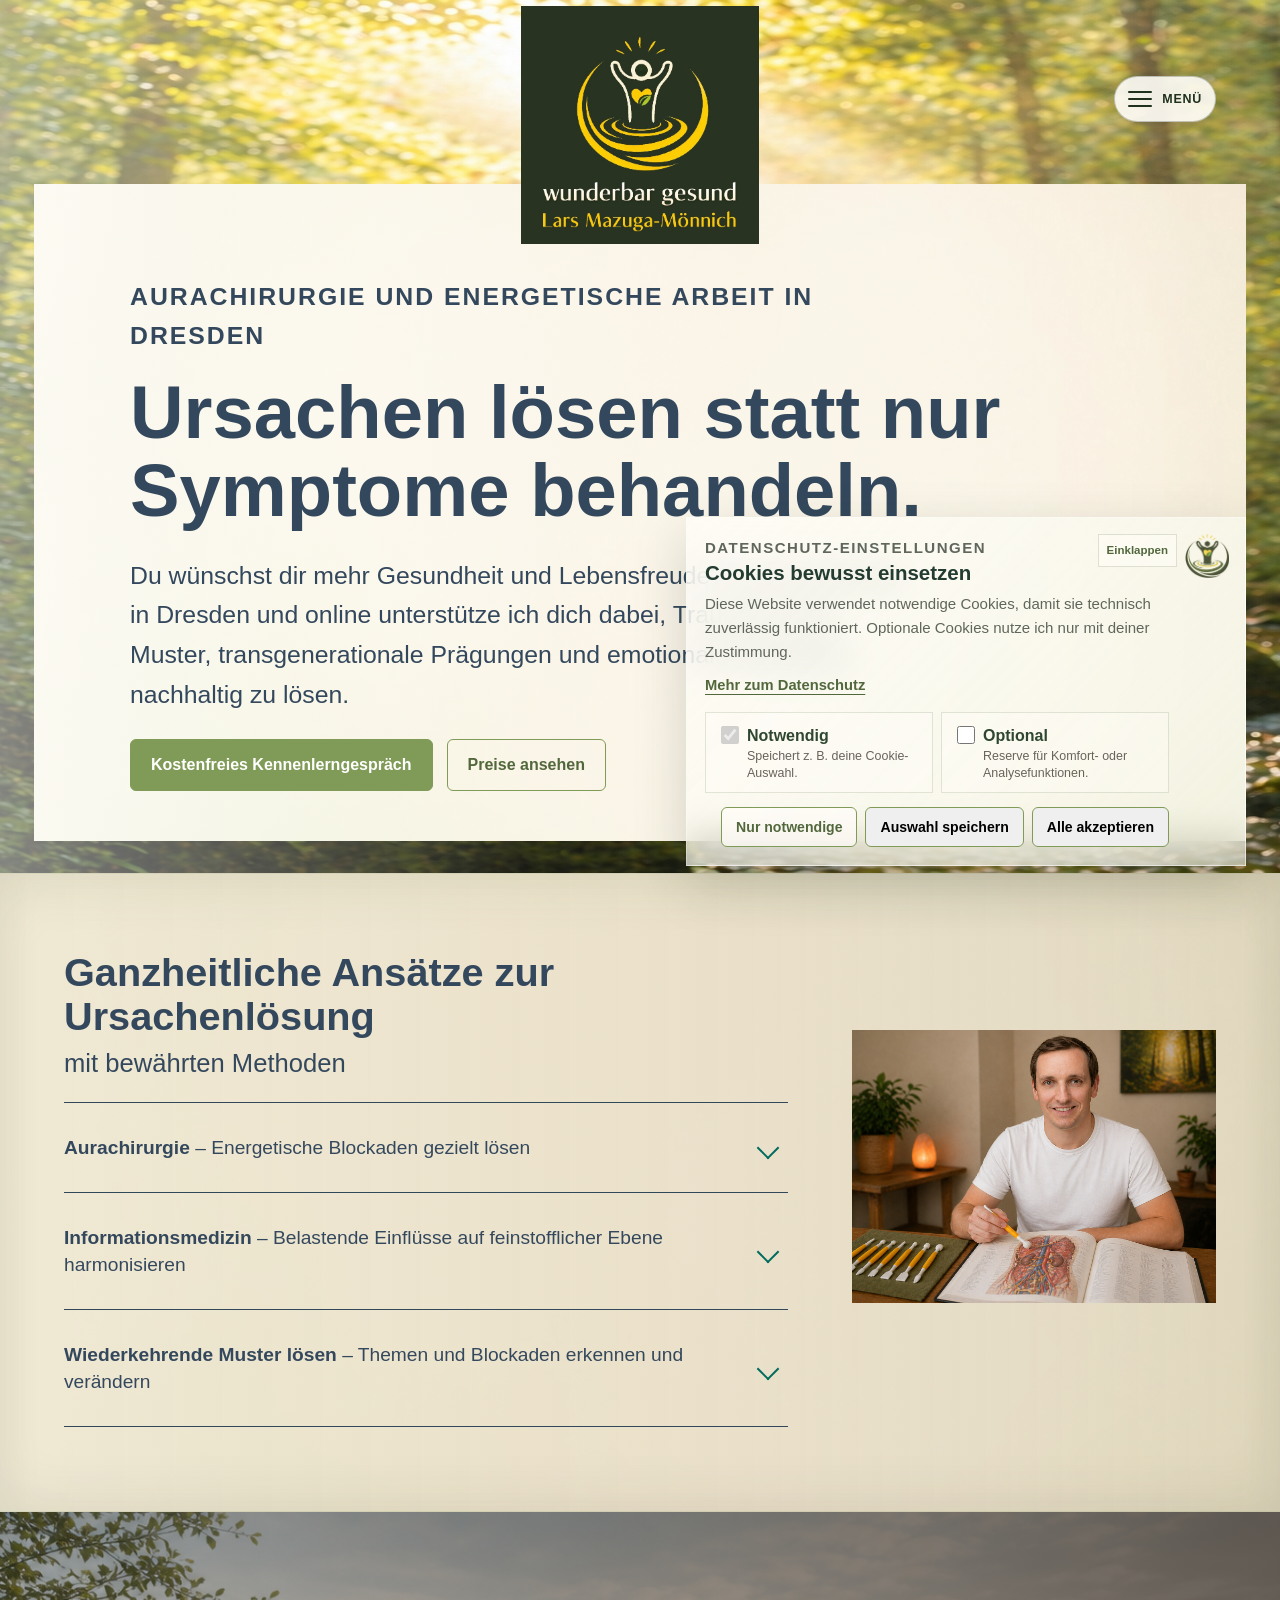
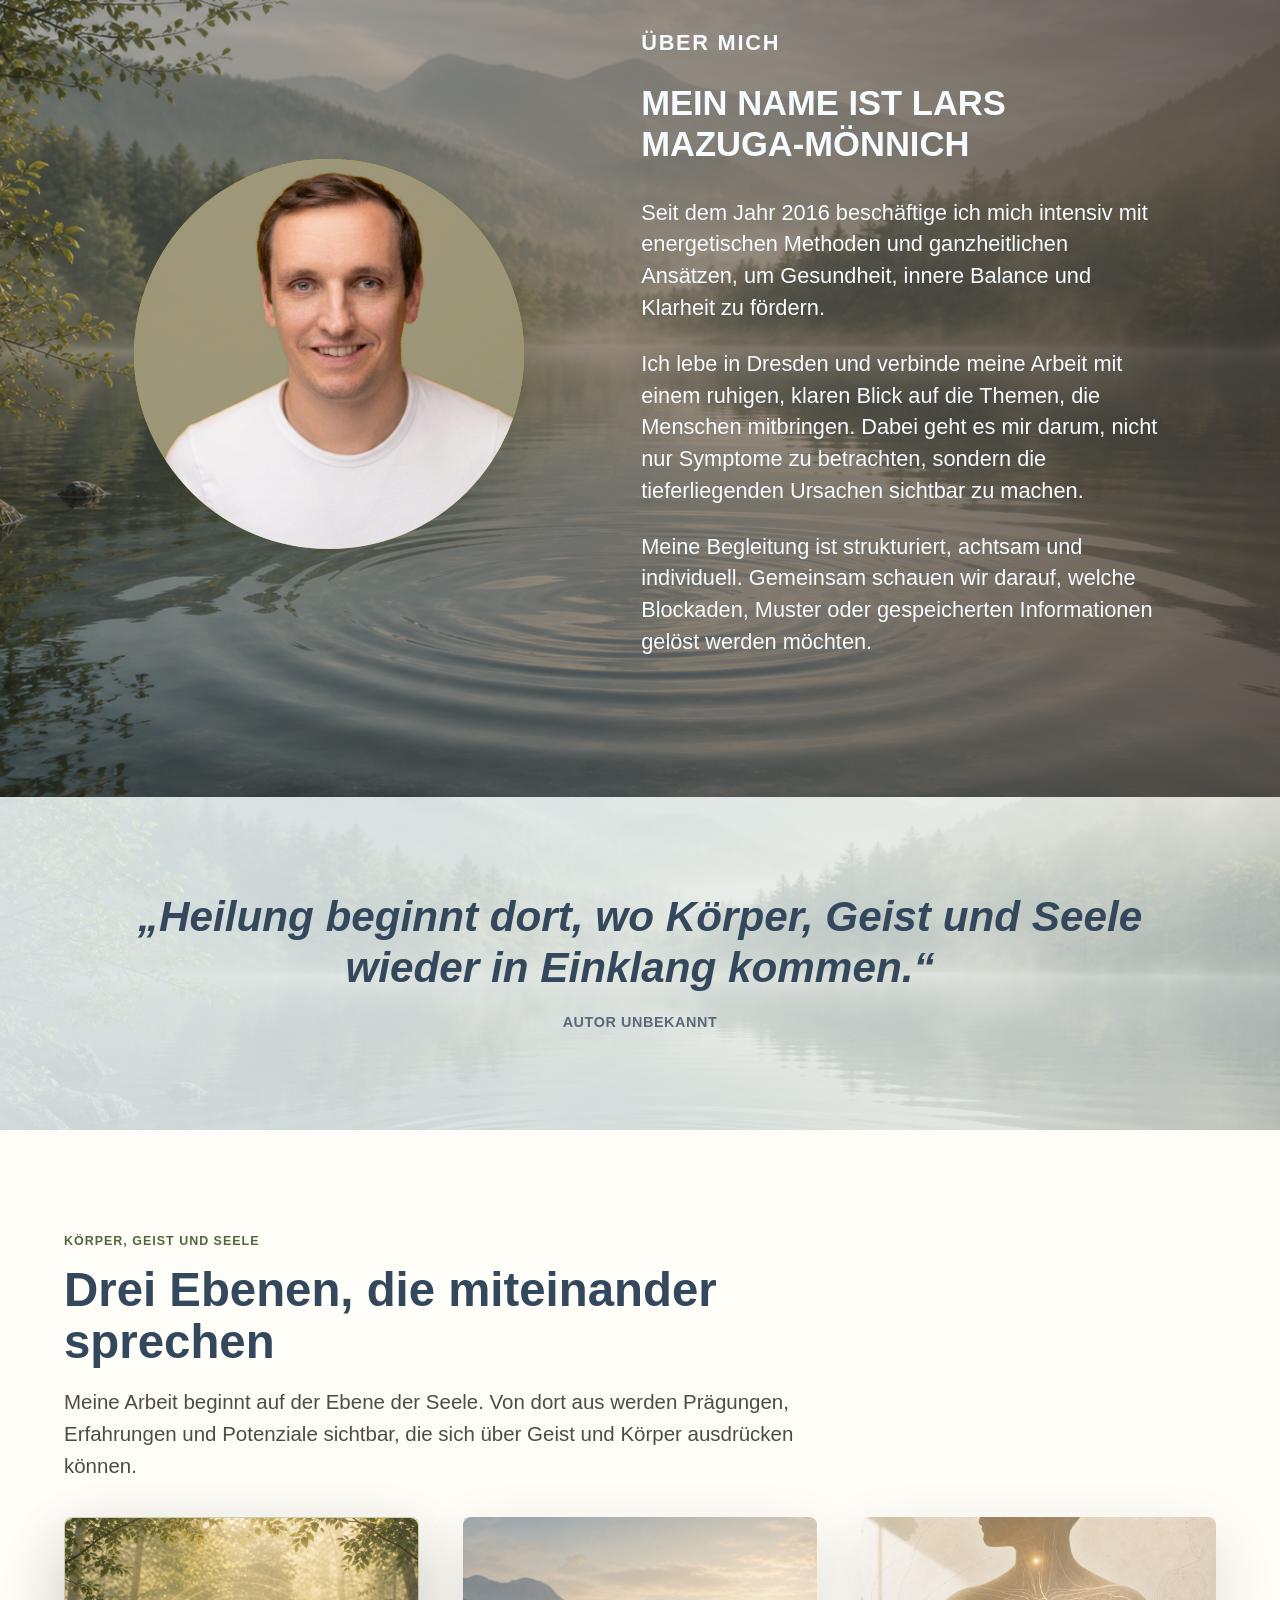
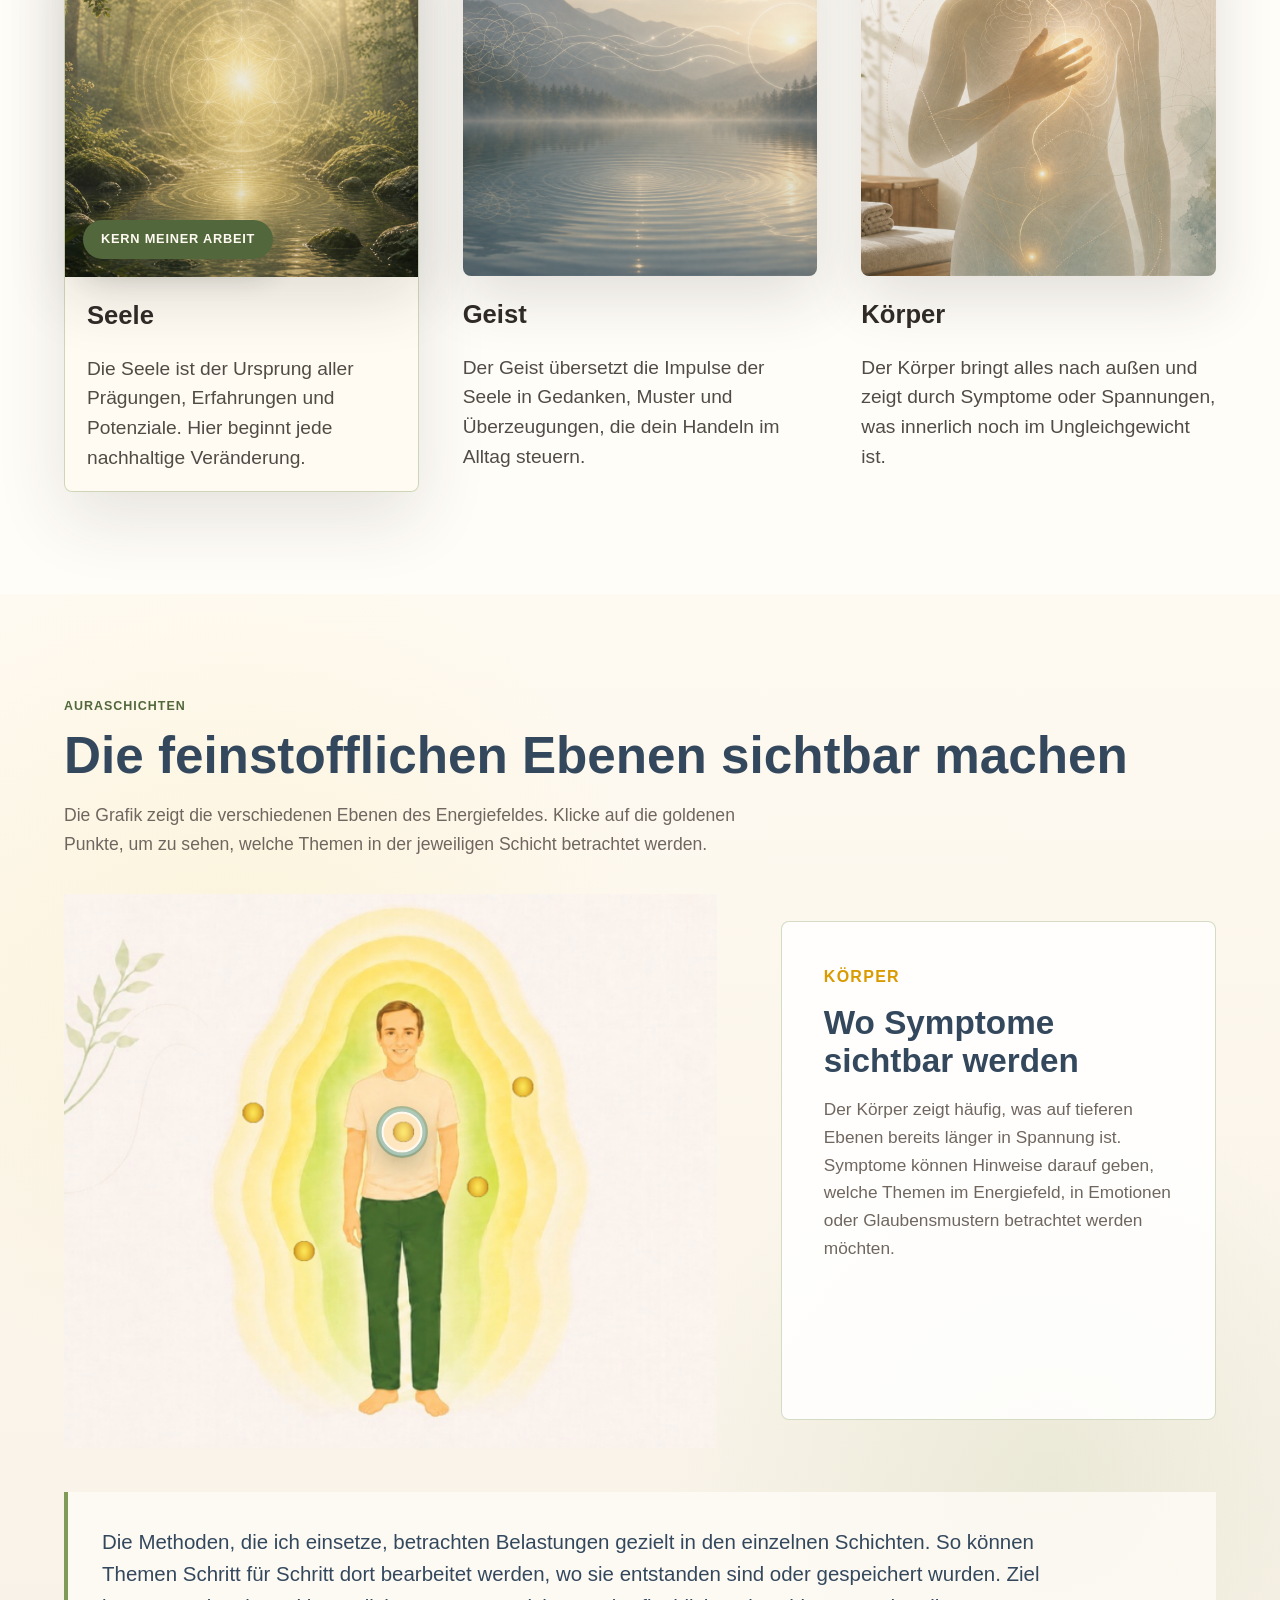
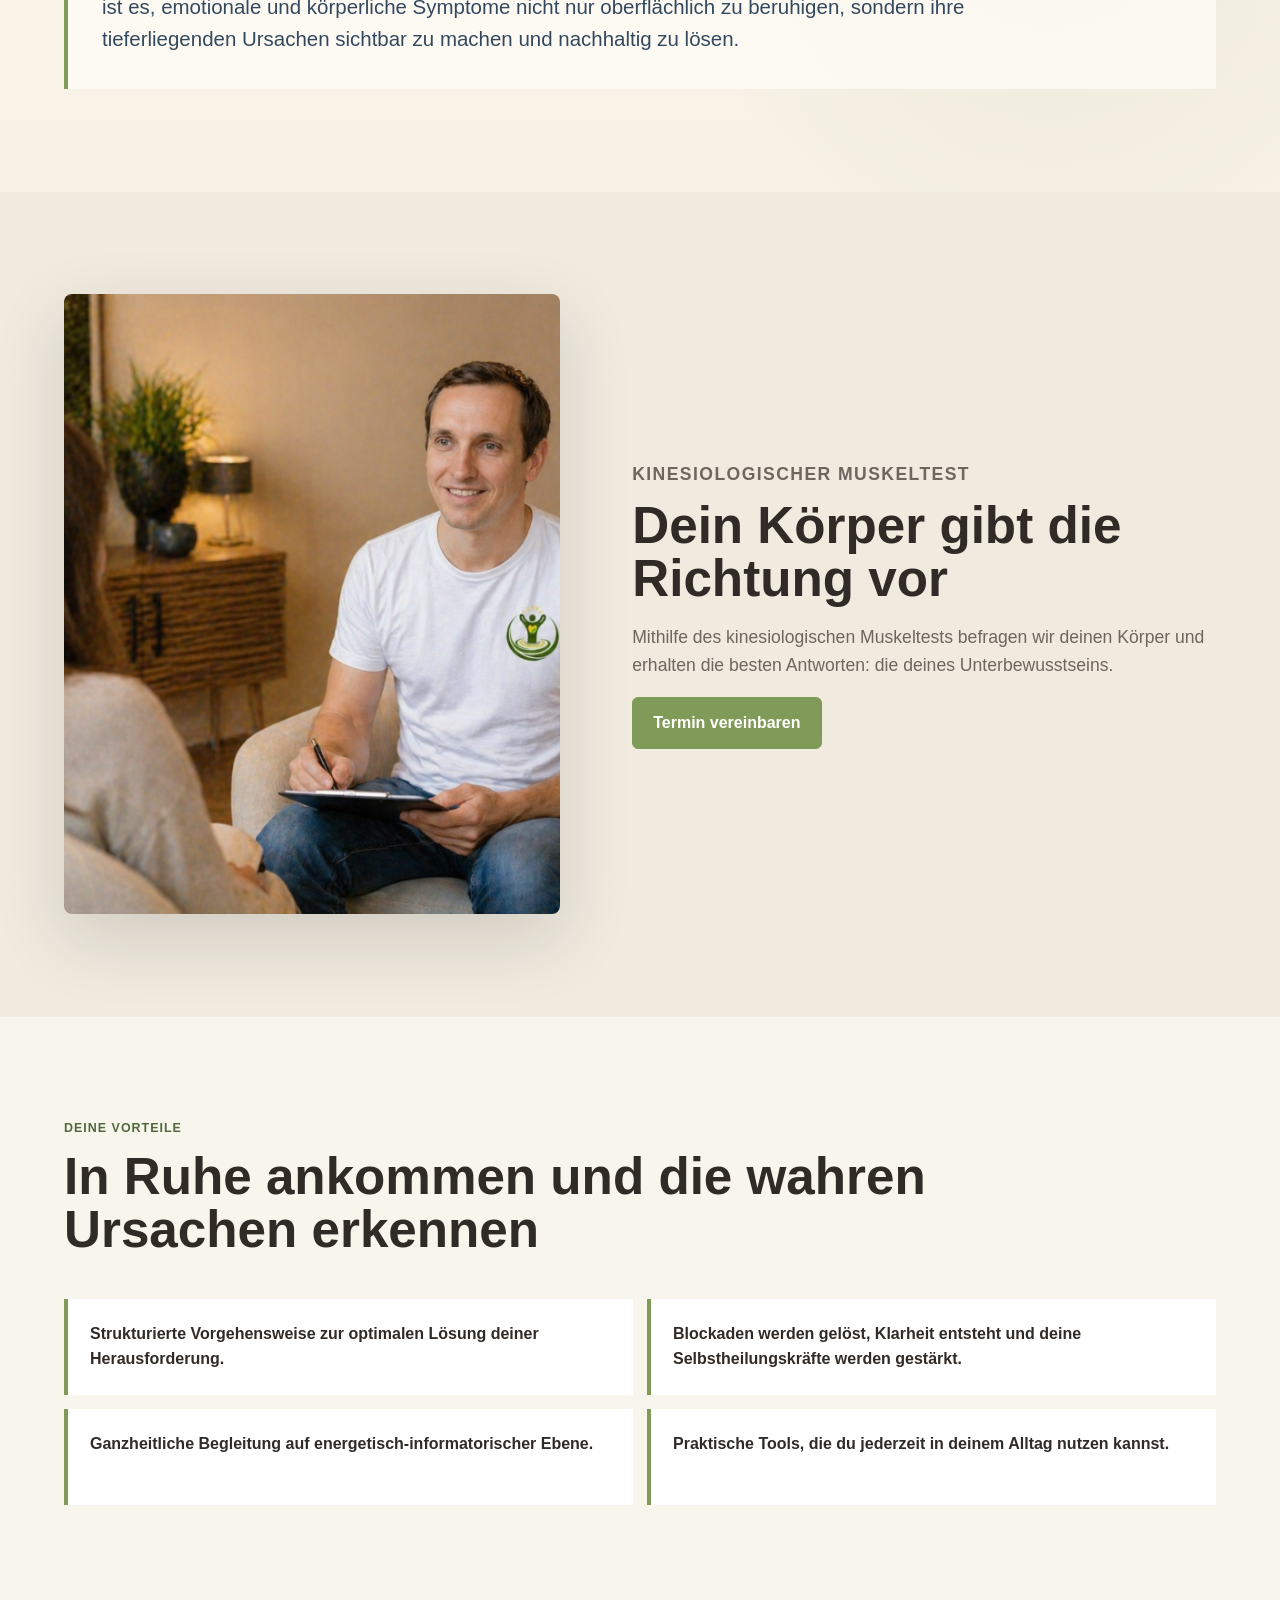
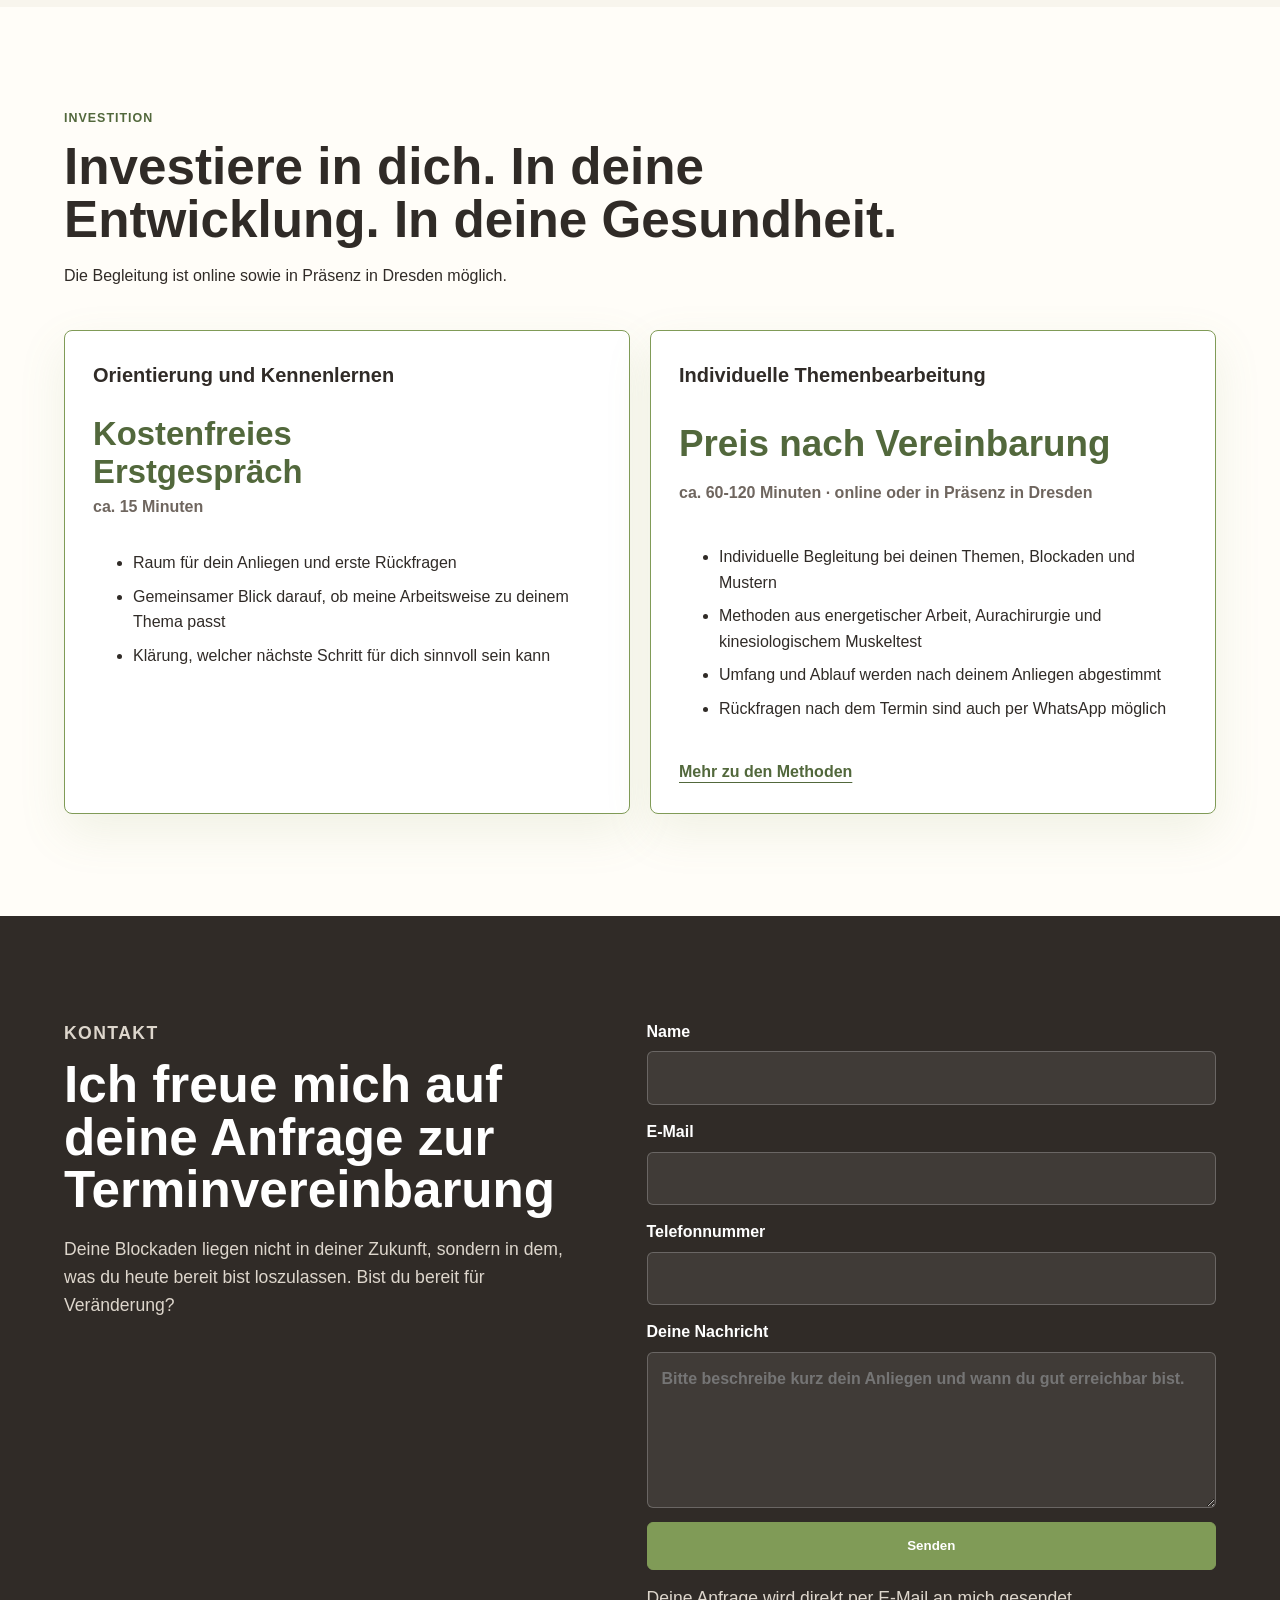
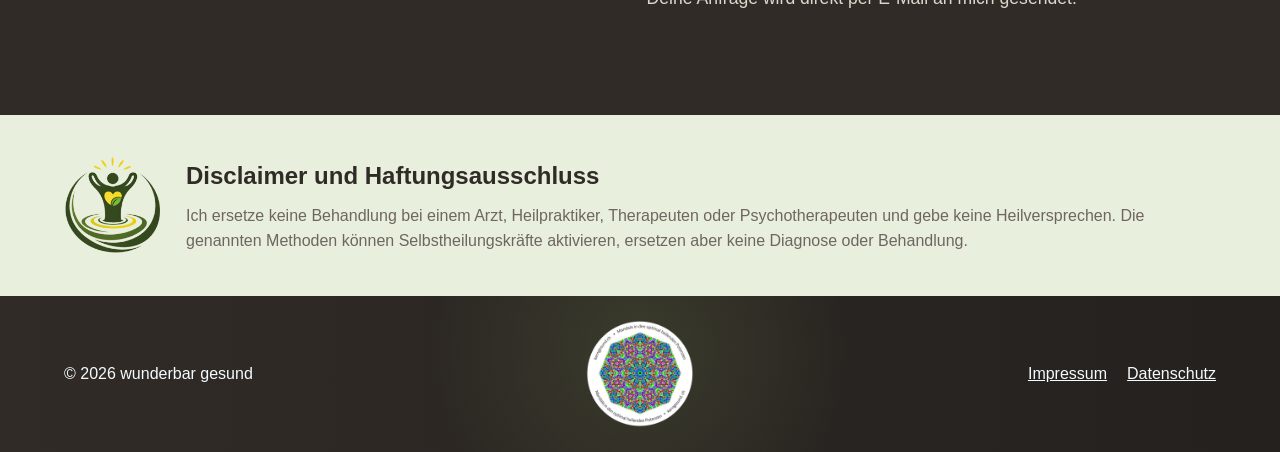
<file: index.html>
﻿<!doctype html>
<html lang="de">
  <head>
    <meta charset="utf-8">
    <meta name="viewport" content="width=device-width, initial-scale=1">
    <title>Aurachirurgie Dresden | wunderbar gesund - Lars Mazuga-Mönnich</title>
    <meta name="description" content="Aurachirurgie in Dresden und online: Lars Mazuga-Mönnich begleitet dich mit energetischer Arbeit, Informationsmedizin und kinesiologischem Muskeltest.">
    <meta name="robots" content="index, follow">
    <meta name="author" content="Lars Mazuga-Mönnich">
    <meta name="theme-color" content="#1f311d">
    <link rel="canonical" href="https://www.wunderbar-gesund.de/">
    <meta property="og:type" content="website">
    <meta property="og:locale" content="de_DE">
    <meta property="og:site_name" content="wunderbar gesund">
    <meta property="og:title" content="Aurachirurgie Dresden | wunderbar gesund">
    <meta property="og:description" content="Ganzheitliche Begleitung in Dresden und online mit Aurachirurgie, Informationsmedizin und energetischer Arbeit.">
    <meta property="og:url" content="https://www.wunderbar-gesund.de/">
    <meta property="og:image" content="https://www.wunderbar-gesund.de/assets/images/hero-background.png">
    <meta name="twitter:card" content="summary_large_image">
    <meta name="twitter:title" content="Aurachirurgie Dresden | wunderbar gesund">
    <meta name="twitter:description" content="Ursachen lösen statt nur Symptome behandeln: Aurachirurgie und energetische Arbeit in Dresden und online.">
    <meta name="twitter:image" content="https://www.wunderbar-gesund.de/assets/images/hero-background.png">
    <link rel="manifest" href="/site.webmanifest">
    <link rel="preload" as="image" href="assets/images/hero-background-clean.png">
    <link rel="preload" as="image" href="assets/images/hero-panel-background.png">
    <link rel="preload" as="image" href="assets/images/logo-full.jpg">
    <link rel="stylesheet" href="assets/styles.css?v=72">
    <script type="application/ld+json">
      {
        "@context": "https://schema.org",
        "@type": "ProfessionalService",
        "name": "wunderbar gesund",
        "url": "https://www.wunderbar-gesund.de/",
        "image": "https://www.wunderbar-gesund.de/assets/images/hero-background-clean.png",
        "logo": "https://www.wunderbar-gesund.de/assets/images/logo.jpg",
        "founder": {
          "@type": "Person",
          "name": "Lars Mazuga-Mönnich"
        },
        "description": "Aurachirurgie in Dresden und online: ganzheitliche Begleitung mit Informationsmedizin, energetischer Arbeit und kinesiologischem Muskeltest.",
        "email": "lars@wunderbar-gesund.de",
        "telephone": "+4917657933549",
        "address": {
          "@type": "PostalAddress",
          "streetAddress": "Weistropper Str. 4",
          "postalCode": "01157",
          "addressLocality": "Dresden",
          "addressCountry": "DE"
        },
        "areaServed": {
          "@type": "City",
          "name": "Dresden"
        },
        "availableLanguage": "de",
        "serviceType": [
          "Aurachirurgie Dresden",
          "Informationsmedizin",
          "Energetische Arbeit",
          "Kinesiologischer Muskeltest"
        ]
      }
    </script>
  </head>
  <body>
    <header class="site-header">
      <a class="brand" href="#start" aria-label="wunderbar gesund Startseite">
        <img src="assets/images/logo.jpg" alt="wunderbar gesund">
      </a>
      <button class="nav-toggle" type="button" aria-expanded="false" aria-controls="site-nav" aria-label="Menü öffnen">
        <span class="nav-toggle-lines" aria-hidden="true">
          <span></span>
          <span></span>
          <span></span>
        </span>
        <span class="nav-toggle-label">Menü</span>
      </button>
      <nav id="site-nav" class="site-nav" aria-label="Hauptnavigation">
        <a href="#methoden">Methoden</a>
        <a href="#ueber-mich">Über mich</a>
        <a href="#vorteile">Vorteile</a>
        <a href="#preise">Preise</a>
        <a href="#kontakt">Kontakt</a>
      </nav>
    </header>

    <main id="start">
      <section class="hero">
        <button class="hero-logo" type="button" aria-label="Zum Seitenanfang scrollen">
          <img class="logo-full" src="assets/images/logo-full.jpg" alt="wunderbar gesund - Lars Mazuga-Mönnich">
          <img class="logo-symbol" src="assets/images/symbol.png" alt="" aria-hidden="true">
          <img class="logo-mark-bg" src="assets/images/logo-icon.png" alt="" aria-hidden="true">
          <img class="logo-scroll-symbol" src="assets/images/logo-scroll-symbol-transparent.png" alt="" aria-hidden="true">
        </button>
        <div class="hero-content">
          <p class="hero-eyebrow">Aurachirurgie und energetische Arbeit in Dresden</p>
          <h1>Ursachen lösen statt nur Symptome behandeln.</h1>
          <p>
            Du wünschst dir mehr Gesundheit und Lebensfreude? Als Aurachirurg in Dresden
            und online unterstütze ich dich dabei, Traumata, alte Muster, transgenerationale
            Prägungen und emotionale Blockaden nachhaltig zu lösen.
          </p>
          <div class="hero-actions">
            <a class="button primary" href="#kontakt">Kostenfreies Kennenlerngespräch</a>
            <a class="button secondary" href="#preise">Preise ansehen</a>
          </div>
        </div>
      </section>

      <section id="methoden" class="methods-section">
        <div class="methods-copy">
          <div class="methods-heading">
            <h2>Ganzheitliche Ansätze zur Ursachenlösung</h2>
            <p>mit bewährten Methoden</p>
          </div>

          <div class="accordion" data-accordion>
            <article class="accordion-item">
              <button class="accordion-trigger" type="button" aria-expanded="false">
                <span><strong>Aurachirurgie</strong> – Energetische Blockaden gezielt lösen</span>
                <span class="accordion-icon" aria-hidden="true"></span>
              </button>
              <div class="accordion-panel">
                <div>
                  <p>
                    In der Aurachirurgie wird davon ausgegangen, dass sich belastende Informationen
                    im Energiefeld eines Menschen speichern und langfristig auf Körper und
                    Wohlbefinden auswirken können. Diese Störungen liegen oft unterhalb der
                    sichtbaren Symptome.
                  </p>
                  <p>
                    Durch gezielte, berührungsfreie Arbeit werden diese Informationen im Energiefeld
                    lokalisiert und aufgelöst. Der Fokus liegt dabei nicht auf der Behandlung
                    einzelner Beschwerden, sondern auf der Klärung der zugrunde liegenden Ursache.
                  </p>
                </div>
              </div>
            </article>

            <article class="accordion-item">
              <button class="accordion-trigger" type="button" aria-expanded="false">
                <span><strong>Informationsmedizin</strong> – Belastende Einflüsse auf feinstofflicher Ebene harmonisieren</span>
                <span class="accordion-icon" aria-hidden="true"></span>
              </button>
              <div class="accordion-panel">
                <div>
                  <p>
                    Die Informationsmedizin geht davon aus, dass der Körper durch ein feinstoffliches
                    Informationssystem gesteuert wird. Störungen in diesem System können sich als
                    Ungleichgewichte oder Beschwerden auf verschiedenen Ebenen zeigen.
                  </p>
                  <p>
                    Durch gezielte Arbeit im Informationsfeld werden solche Störungen erkannt und
                    korrigiert. Wenn die zugrunde liegenden Informationen wieder in Ordnung gebracht
                    werden, kann sich das gesamte System neu ausrichten.
                  </p>
                </div>
              </div>
            </article>

            <article class="accordion-item">
              <button class="accordion-trigger" type="button" aria-expanded="false">
                <span><strong>Wiederkehrende Muster lösen</strong> – Themen und Blockaden erkennen und verändern</span>
                <span class="accordion-icon" aria-hidden="true"></span>
              </button>
              <div class="accordion-panel">
                <div>
                  <p>
                    Karmische Muster entstehen durch eigene Erfahrungen, Erlebnisse unserer Vorfahren
                    oder tief verankerte Prägungen, die oft unbewusst weiterwirken.
                  </p>
                  <p>
                    Sie können sich in wiederkehrenden Herausforderungen, emotionalen Blockaden oder
                    festgefahrenen Lebenssituationen zeigen. In der gemeinsamen Arbeit machen wir
                    diese Muster sichtbar und bringen Veränderung in Bewegung. Dabei kann auch
                    HI<strong>STORY CLEAR</strong>ING® unterstützen, um
                    belastende Geschichten und gespeicherte Prägungen gezielt zu klären.
                  </p>
                </div>
              </div>
            </article>
          </div>
        </div>

        <div class="methods-image">
          <img src="assets/images/methods-atlas.png" alt="Aurachirurgie und kinesiologischer Muskeltest mit Lars Mazuga-Mönnich in Dresden">
        </div>
      </section>

      <section id="ueber-mich" class="about-section">
        <div class="about-portrait">
          <img src="assets/images/about-portrait-sage.png" alt="Lars Mazuga-Mönnich, Aurachirurg und energetischer Begleiter in Dresden">
        </div>
        <div class="about-copy">
          <p class="eyebrow">Über mich</p>
          <h2>Mein Name ist Lars Mazuga-Mönnich</h2>
          <p>
            Seit dem Jahr 2016 beschäftige ich mich intensiv mit energetischen Methoden
            und ganzheitlichen Ansätzen, um Gesundheit, innere Balance und Klarheit zu
            fördern.
          </p>
          <p>
            Ich lebe in Dresden und verbinde meine Arbeit mit einem ruhigen, klaren Blick
            auf die Themen, die Menschen mitbringen. Dabei geht es mir darum, nicht nur
            Symptome zu betrachten, sondern die tieferliegenden Ursachen sichtbar zu machen.
          </p>
          <p>
            Meine Begleitung ist strukturiert, achtsam und individuell. Gemeinsam schauen
            wir darauf, welche Blockaden, Muster oder gespeicherten Informationen gelöst
            werden möchten.
          </p>
        </div>
      </section>

      <section class="quote-section" aria-label="Leitsatz">
        <blockquote>
          „Heilung beginnt dort, wo Körper, Geist und Seele wieder in Einklang kommen.“
        </blockquote>
        <cite>Autor unbekannt</cite>
      </section>

      <section class="balance-section" aria-labelledby="balance-title">
        <div class="balance-heading">
          <p class="eyebrow">Körper, Geist und Seele</p>
          <h2 id="balance-title">Drei Ebenen, die miteinander sprechen</h2>
          <p>
            Meine Arbeit beginnt auf der Ebene der Seele. Von dort aus werden Prägungen,
            Erfahrungen und Potenziale sichtbar, die sich über Geist und Körper ausdrücken können.
          </p>
        </div>
        <div class="balance-grid">
          <article class="balance-card featured">
            <div class="balance-image soul-image" aria-label="Symbolisches Lichtbild für die Ebene der Seele">
              <span class="balance-tag">Kern meiner Arbeit</span>
            </div>
            <h3>Seele</h3>
            <p>
              Die Seele ist der Ursprung aller Prägungen, Erfahrungen und Potenziale.
              Hier beginnt jede nachhaltige Veränderung.
            </p>
          </article>
          <article class="balance-card">
            <div class="balance-image mind-image" role="img" aria-label="Ruhiger See mit kreisförmigen Wellen"></div>
            <h3>Geist</h3>
            <p>
              Der Geist übersetzt die Impulse der Seele in Gedanken, Muster und
              Überzeugungen, die dein Handeln im Alltag steuern.
            </p>
          </article>
          <article class="balance-card">
            <div class="balance-image body-image" role="img" aria-label="Symbolisches Bild für Körperwahrnehmung"></div>
            <h3>Körper</h3>
            <p>
              Der Körper bringt alles nach außen und zeigt durch Symptome oder
              Spannungen, was innerlich noch im Ungleichgewicht ist.
            </p>
          </article>
        </div>
      </section>

      <section id="auraschichten" class="aura-section">
        <div class="aura-heading">
          <p class="eyebrow">Auraschichten</p>
          <h2>Die feinstofflichen Ebenen sichtbar machen</h2>
          <p>
            Die Grafik zeigt die verschiedenen Ebenen des Energiefeldes. Klicke auf die goldenen
            Punkte, um zu sehen, welche Themen in der jeweiligen Schicht betrachtet werden.
          </p>
        </div>

        <div class="aura-explorer" data-aura>
          <div class="aura-visual" aria-label="Interaktive Darstellung der Auraschichten">
            <img src="assets/images/aura-map.png" alt="Auraschichten und feinstoffliche Ebenen in der Aurachirurgie">
            <button class="aura-dot" type="button" style="--x: 28.9%; --y: 39.5%;" data-aura-key="astral" aria-label="Astralkörper anzeigen" aria-pressed="false"></button>
            <button class="aura-dot" type="button" style="--x: 70.2%; --y: 34.8%;" data-aura-key="mental" aria-label="Mentalkörper anzeigen" aria-pressed="false"></button>
            <button class="aura-dot" type="button" style="--x: 36.7%; --y: 64.3%;" data-aura-key="emotional" aria-label="Emotionalkörper anzeigen" aria-pressed="false"></button>
            <button class="aura-dot" type="button" style="--x: 63.3%; --y: 53.0%;" data-aura-key="etheric" aria-label="Ätherkörper anzeigen" aria-pressed="false"></button>
            <button class="aura-dot is-active" type="button" style="--x: 51.8%; --y: 43.0%;" data-aura-key="body" aria-label="Körper und Symptome anzeigen" aria-pressed="true"></button>
          </div>

          <aside class="aura-info" aria-live="polite">
            <p class="aura-layer" data-aura-layer>Körper</p>
            <h3 data-aura-title>Wo Symptome sichtbar werden</h3>
            <p data-aura-text>
              Der Körper zeigt häufig, was auf tieferen Ebenen bereits länger in Spannung ist.
              Symptome können Hinweise darauf geben, welche Themen im Energiefeld, in Emotionen
              oder Glaubensmustern betrachtet werden möchten.
            </p>
          </aside>
        </div>

        <div class="aura-explanation">
          <p>
            Die Methoden, die ich einsetze, betrachten Belastungen gezielt in den einzelnen
            Schichten. So können Themen Schritt für Schritt dort bearbeitet werden, wo sie
            entstanden sind oder gespeichert wurden. Ziel ist es, emotionale und körperliche
            Symptome nicht nur oberflächlich zu beruhigen, sondern ihre tieferliegenden
            Ursachen sichtbar zu machen und nachhaltig zu lösen.
          </p>
        </div>
      </section>

      <section class="split-section">
        <div class="split-image">
          <img src="assets/images/session.png" alt="Begleitung in ruhiger Atmosphäre">
        </div>
        <div class="split-copy">
          <p class="eyebrow">Kinesiologischer Muskeltest</p>
          <h2>Dein Körper gibt die Richtung vor</h2>
          <p>
            Mithilfe des kinesiologischen Muskeltests befragen wir deinen Körper und erhalten
            die besten Antworten: die deines Unterbewusstseins.
          </p>
          <a class="button primary" href="#kontakt">Termin vereinbaren</a>
        </div>
      </section>

      <section id="vorteile" class="section muted">
        <div class="section-heading">
          <p class="eyebrow">Deine Vorteile</p>
          <h2>In Ruhe ankommen und die wahren Ursachen erkennen</h2>
        </div>
        <div class="benefit-list">
          <div>Strukturierte Vorgehensweise zur optimalen Lösung deiner Herausforderung.</div>
          <div>Blockaden werden gelöst, Klarheit entsteht und deine Selbstheilungskräfte werden gestärkt.</div>
          <div>Ganzheitliche Begleitung auf energetisch-informatorischer Ebene.</div>
          <div>Praktische Tools, die du jederzeit in deinem Alltag nutzen kannst.</div>
        </div>
      </section>

      <section id="preise" class="section">
        <div class="section-heading">
          <p class="eyebrow">Investition</p>
          <h2>Investiere in dich. In deine Entwicklung. In deine Gesundheit.</h2>
          <p>Die Begleitung ist online sowie in Präsenz in Dresden möglich.</p>
        </div>
        <div class="pricing">
          <article class="price-card">
            <h3>Orientierung und Kennenlernen</h3>
            <p class="price price-text">Kostenfreies Erstgespräch <span>ca. 15 Minuten</span></p>
            <ul>
              <li>Raum für dein Anliegen und erste Rückfragen</li>
              <li>Gemeinsamer Blick darauf, ob meine Arbeitsweise zu deinem Thema passt</li>
              <li>Klärung, welcher nächste Schritt für dich sinnvoll sein kann</li>
            </ul>
          </article>
          <article class="price-card">
            <h3>Individuelle Themenbearbeitung</h3>
            <p class="price">Preis <span>nach Vereinbarung</span></p>
            <p class="price-meta">ca. 60-120 Minuten · online oder in Präsenz in Dresden</p>
            <ul>
              <li>Individuelle Begleitung bei deinen Themen, Blockaden und Mustern</li>
              <li>Methoden aus energetischer Arbeit, Aurachirurgie und kinesiologischem Muskeltest</li>
              <li>Umfang und Ablauf werden nach deinem Anliegen abgestimmt</li>
              <li>Rückfragen nach dem Termin sind auch per WhatsApp möglich</li>
            </ul>
            <a class="text-link" href="#methoden">Mehr zu den Methoden</a>
          </article>
        </div>
      </section>

      <section id="kontakt" class="contact-section">
        <div>
          <p class="eyebrow">Kontakt</p>
          <h2>Ich freue mich auf deine Anfrage zur Terminvereinbarung</h2>
          <p>
            Deine Blockaden liegen nicht in deiner Zukunft, sondern in dem, was du heute bereit
            bist loszulassen. Bist du bereit für Veränderung?
          </p>
        </div>
        <form class="contact-form" action="send.php" method="post">
          <label>Name <input type="text" name="name" autocomplete="name" required></label>
          <label>E-Mail <input type="email" name="email" autocomplete="email" required></label>
          <label>Telefonnummer <input type="tel" name="phone" autocomplete="tel"></label>
          <label>Deine Nachricht <textarea name="message" rows="5" placeholder="Bitte beschreibe kurz dein Anliegen und wann du gut erreichbar bist." required></textarea></label>
          <label class="form-check">Bitte leer lassen <input type="text" name="website" tabindex="-1" autocomplete="off"></label>
          <button class="button primary" type="submit">Senden</button>
          <p class="form-note" data-form-status>Deine Anfrage wird direkt per E-Mail an mich gesendet.</p>
        </form>
      </section>

      <section class="disclaimer">
        <img src="assets/images/symbol.png" alt="" aria-hidden="true">
        <div>
          <h2>Disclaimer und Haftungsausschluss</h2>
          <p>
            Ich ersetze keine Behandlung bei einem Arzt, Heilpraktiker, Therapeuten oder
            Psychotherapeuten und gebe keine Heilversprechen. Die genannten Methoden können
            Selbstheilungskräfte aktivieren, ersetzen aber keine Diagnose oder Behandlung.
          </p>
        </div>
      </section>
    </main>

    <footer class="site-footer">
      <p>© 2026 wunderbar gesund</p>
      <img class="footer-mandala" src="assets/images/mandala.png" alt="Mandala in den optimal heilenden Potenzen">
      <nav aria-label="Footer">
        <a href="impressum.html">Impressum</a>
        <a href="datenschutz.html">Datenschutz</a>
      </nav>
    </footer>

    <div class="cookie-consent" data-cookie-consent hidden>
      <button class="cookie-mini" type="button" data-cookie-expand hidden>Cookies</button>
      <div class="cookie-consent-card" role="dialog" aria-modal="true" aria-labelledby="cookie-title" aria-describedby="cookie-description">
        <button class="cookie-collapse" type="button" data-cookie-collapse aria-label="Cookie-Hinweis einklappen">Einklappen</button>
        <img class="cookie-logo" src="assets/images/logo-scroll-symbol-transparent.png" alt="" aria-hidden="true">
        <div class="cookie-consent-copy">
          <p class="cookie-kicker">Datenschutz-Einstellungen</p>
          <h2 id="cookie-title">Cookies bewusst einsetzen</h2>
          <p id="cookie-description">
            Diese Website verwendet notwendige Cookies, damit sie technisch zuverlässig funktioniert.
            Optionale Cookies nutze ich nur mit deiner Zustimmung.
          </p>
          <a href="datenschutz.html">Mehr zum Datenschutz</a>
        </div>
        <div class="cookie-options" aria-label="Cookie-Auswahl">
          <label class="cookie-option is-required">
            <input type="checkbox" checked disabled>
            <span>
              <strong>Notwendig</strong>
              <small>Speichert z. B. deine Cookie-Auswahl.</small>
            </span>
          </label>
          <label class="cookie-option">
            <input type="checkbox" data-cookie-optional>
            <span>
              <strong>Optional</strong>
              <small>Reserve für Komfort- oder Analysefunktionen.</small>
            </span>
          </label>
        </div>
        <div class="cookie-actions">
          <button class="button button-secondary" type="button" data-cookie-decline>Nur notwendige</button>
          <button class="button button-primary" type="button" data-cookie-save>Auswahl speichern</button>
          <button class="button button-primary" type="button" data-cookie-accept>Alle akzeptieren</button>
        </div>
      </div>
    </div>

    <script src="assets/script.js?v=28"></script>
  </body>
</html>
</file>
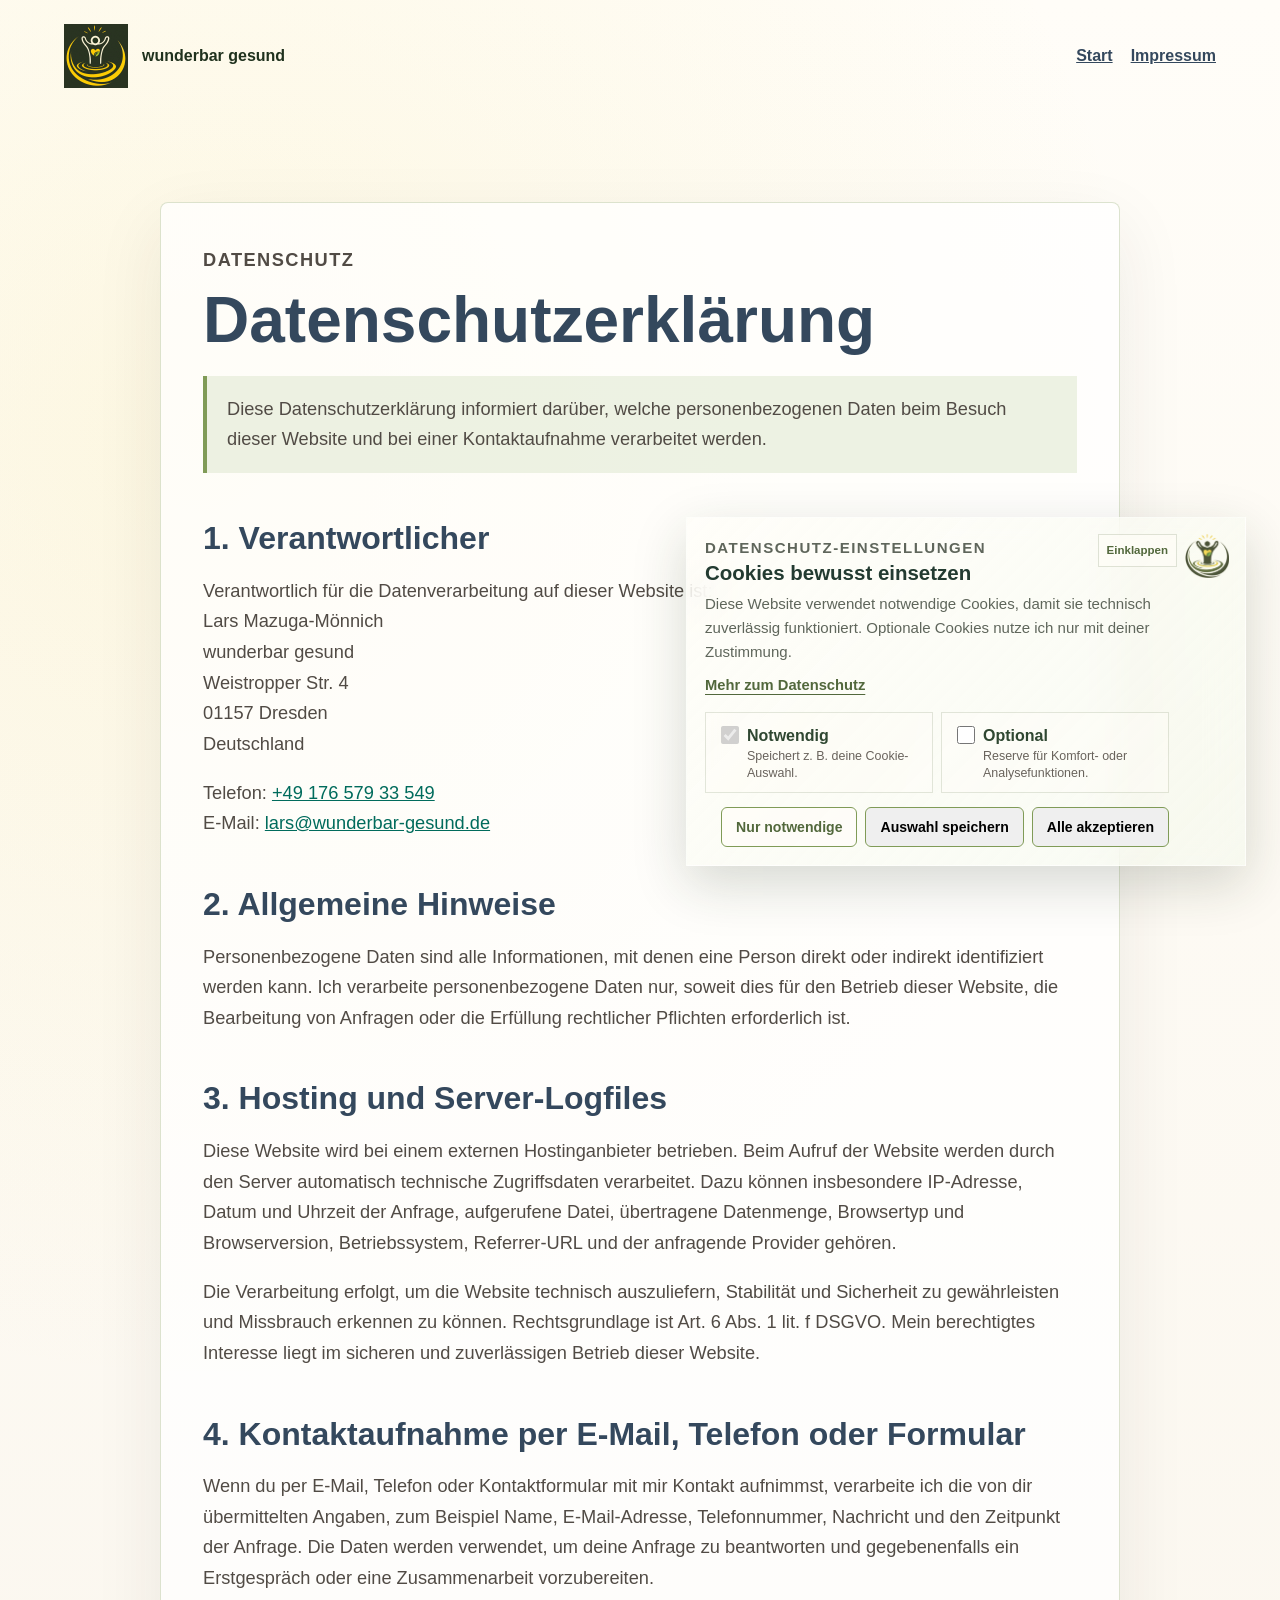
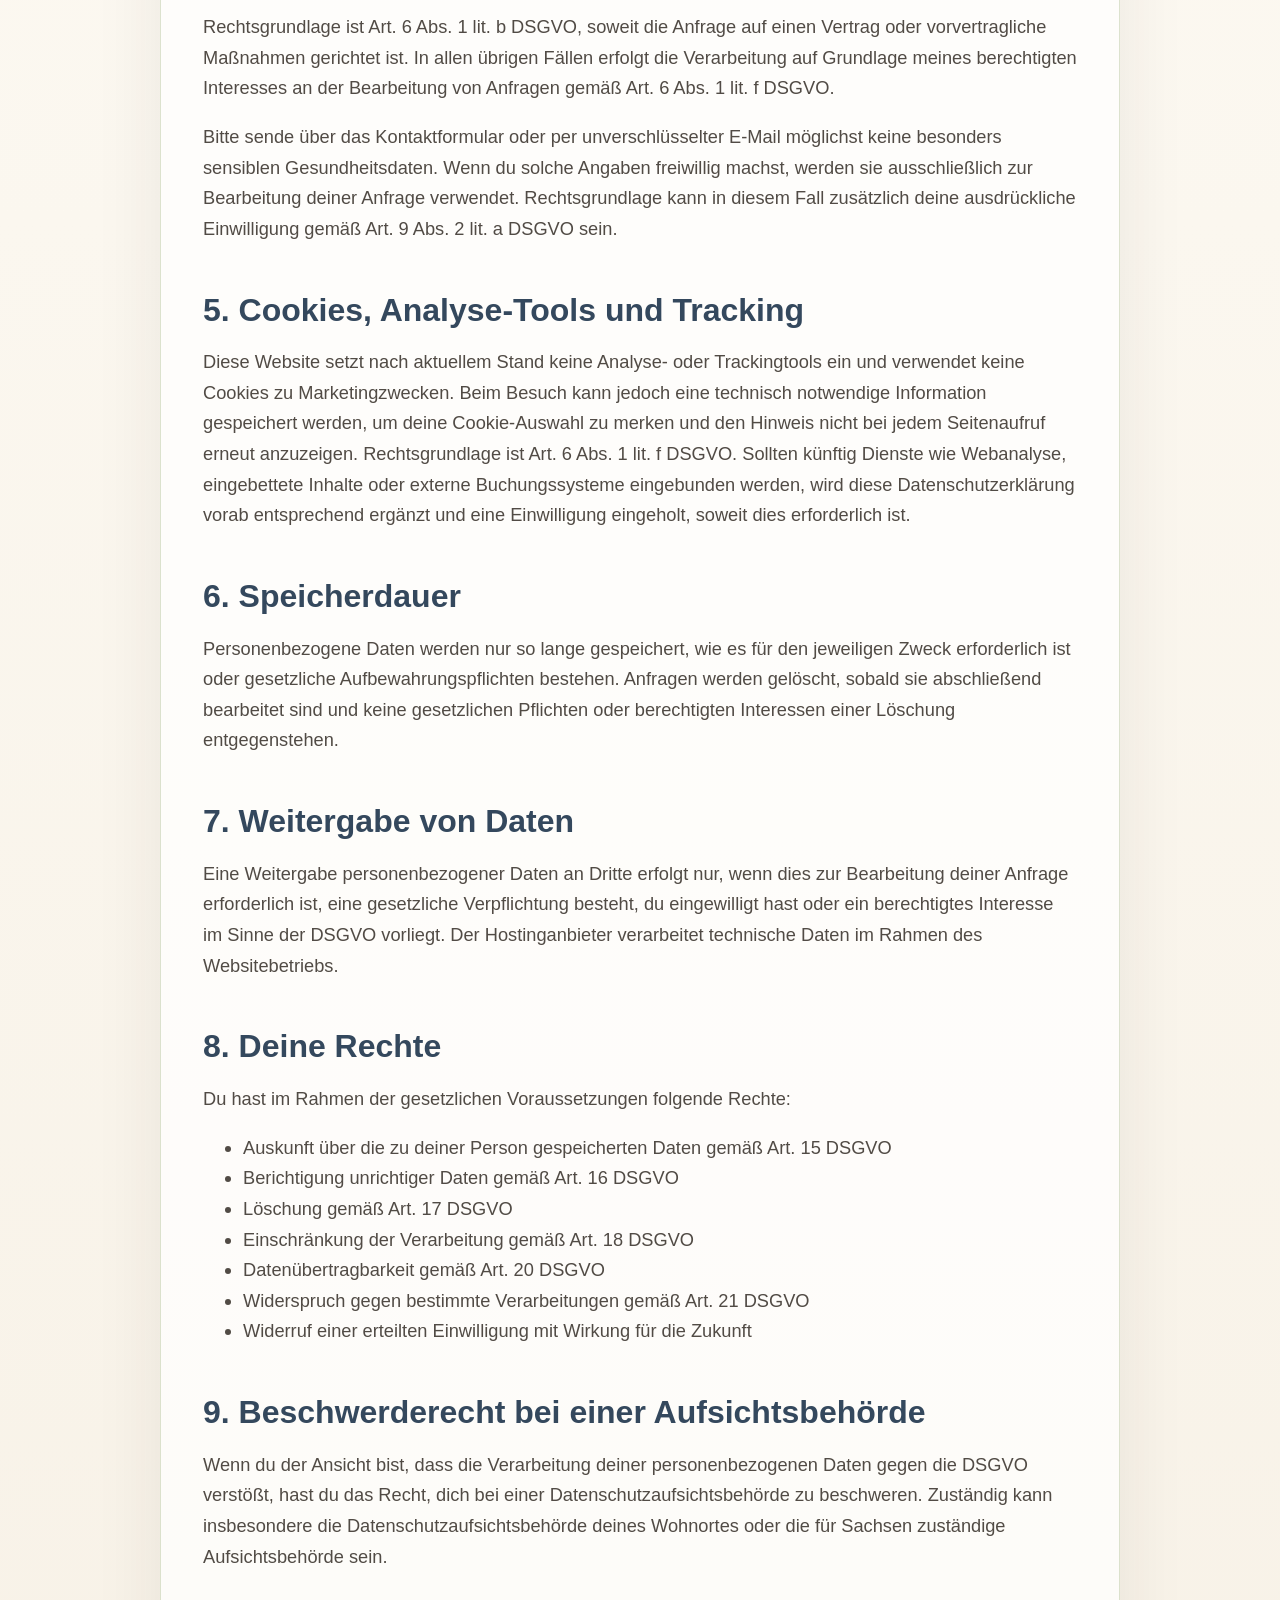
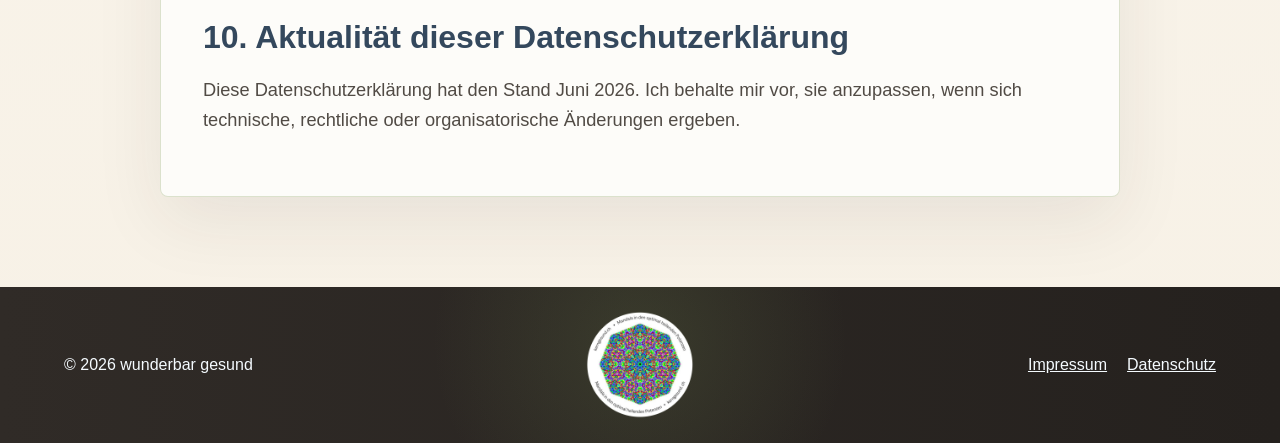
<file: datenschutz.html>
<!doctype html>
<html lang="de">
  <head>
    <meta charset="utf-8">
    <meta name="viewport" content="width=device-width, initial-scale=1">
    <title>Datenschutzerklärung | wunderbar gesund</title>
    <meta name="robots" content="noindex, follow">
    <meta name="description" content="Datenschutzerklärung von wunderbar gesund, Lars Mazuga-Mönnich.">
    <link rel="stylesheet" href="assets/styles.css?v=72">
  </head>
  <body class="legal-page">
    <header class="legal-header">
      <a class="legal-brand" href="index.html" aria-label="Zur Startseite">
        <img src="assets/images/logo-icon.png" alt="">
        <span>wunderbar gesund</span>
      </a>
      <nav aria-label="Rechtliche Navigation">
        <a href="index.html">Start</a>
        <a href="impressum.html">Impressum</a>
      </nav>
    </header>

    <main class="legal-main">
      <article class="legal-card">
        <p class="eyebrow">Datenschutz</p>
        <h1>Datenschutzerklärung</h1>

        <p class="legal-note">
          Diese Datenschutzerklärung informiert darüber, welche personenbezogenen Daten beim
          Besuch dieser Website und bei einer Kontaktaufnahme verarbeitet werden.
        </p>

        <h2>1. Verantwortlicher</h2>
        <p>
          Verantwortlich für die Datenverarbeitung auf dieser Website ist:<br>
          Lars Mazuga-Mönnich<br>
          wunderbar gesund<br>
          Weistropper Str. 4<br>
          01157 Dresden<br>
          Deutschland
        </p>
        <p>
          Telefon: <a href="tel:+4917657933549">+49 176 579 33 549</a><br>
          E-Mail: <a href="mailto:lars@wunderbar-gesund.de">lars@wunderbar-gesund.de</a>
        </p>

        <h2>2. Allgemeine Hinweise</h2>
        <p>
          Personenbezogene Daten sind alle Informationen, mit denen eine Person direkt oder
          indirekt identifiziert werden kann. Ich verarbeite personenbezogene Daten nur, soweit
          dies für den Betrieb dieser Website, die Bearbeitung von Anfragen oder die Erfüllung
          rechtlicher Pflichten erforderlich ist.
        </p>

        <h2>3. Hosting und Server-Logfiles</h2>
        <p>
          Diese Website wird bei einem externen Hostinganbieter betrieben. Beim Aufruf der Website
          werden durch den Server automatisch technische Zugriffsdaten verarbeitet. Dazu können
          insbesondere IP-Adresse, Datum und Uhrzeit der Anfrage, aufgerufene Datei, übertragene
          Datenmenge, Browsertyp und Browserversion, Betriebssystem, Referrer-URL und der
          anfragende Provider gehören.
        </p>
        <p>
          Die Verarbeitung erfolgt, um die Website technisch auszuliefern, Stabilität und
          Sicherheit zu gewährleisten und Missbrauch erkennen zu können. Rechtsgrundlage ist
          Art. 6 Abs. 1 lit. f DSGVO. Mein berechtigtes Interesse liegt im sicheren und
          zuverlässigen Betrieb dieser Website.
        </p>

        <h2>4. Kontaktaufnahme per E-Mail, Telefon oder Formular</h2>
        <p>
          Wenn du per E-Mail, Telefon oder Kontaktformular mit mir Kontakt aufnimmst, verarbeite
          ich die von dir übermittelten Angaben, zum Beispiel Name, E-Mail-Adresse, Telefonnummer,
          Nachricht und den Zeitpunkt der Anfrage. Die Daten werden verwendet, um deine Anfrage zu
          beantworten und gegebenenfalls ein Erstgespräch oder eine Zusammenarbeit vorzubereiten.
        </p>
        <p>
          Rechtsgrundlage ist Art. 6 Abs. 1 lit. b DSGVO, soweit die Anfrage auf einen Vertrag
          oder vorvertragliche Maßnahmen gerichtet ist. In allen übrigen Fällen erfolgt die
          Verarbeitung auf Grundlage meines berechtigten Interesses an der Bearbeitung von
          Anfragen gemäß Art. 6 Abs. 1 lit. f DSGVO.
        </p>
        <p>
          Bitte sende über das Kontaktformular oder per unverschlüsselter E-Mail möglichst keine
          besonders sensiblen Gesundheitsdaten. Wenn du solche Angaben freiwillig machst, werden
          sie ausschließlich zur Bearbeitung deiner Anfrage verwendet. Rechtsgrundlage kann in
          diesem Fall zusätzlich deine ausdrückliche Einwilligung gemäß Art. 9 Abs. 2 lit. a DSGVO
          sein.
        </p>

        <h2>5. Cookies, Analyse-Tools und Tracking</h2>
        <p>
          Diese Website setzt nach aktuellem Stand keine Analyse- oder Trackingtools ein und
          verwendet keine Cookies zu Marketingzwecken. Beim Besuch kann jedoch eine technisch
          notwendige Information gespeichert werden, um deine Cookie-Auswahl zu merken und den
          Hinweis nicht bei jedem Seitenaufruf erneut anzuzeigen. Rechtsgrundlage ist Art. 6 Abs. 1
          lit. f DSGVO. Sollten künftig Dienste wie Webanalyse, eingebettete Inhalte oder externe
          Buchungssysteme eingebunden werden, wird diese Datenschutzerklärung vorab entsprechend
          ergänzt und eine Einwilligung eingeholt, soweit dies erforderlich ist.
        </p>

        <h2>6. Speicherdauer</h2>
        <p>
          Personenbezogene Daten werden nur so lange gespeichert, wie es für den jeweiligen Zweck
          erforderlich ist oder gesetzliche Aufbewahrungspflichten bestehen. Anfragen werden
          gelöscht, sobald sie abschließend bearbeitet sind und keine gesetzlichen Pflichten oder
          berechtigten Interessen einer Löschung entgegenstehen.
        </p>

        <h2>7. Weitergabe von Daten</h2>
        <p>
          Eine Weitergabe personenbezogener Daten an Dritte erfolgt nur, wenn dies zur Bearbeitung
          deiner Anfrage erforderlich ist, eine gesetzliche Verpflichtung besteht, du eingewilligt
          hast oder ein berechtigtes Interesse im Sinne der DSGVO vorliegt. Der Hostinganbieter
          verarbeitet technische Daten im Rahmen des Websitebetriebs.
        </p>

        <h2>8. Deine Rechte</h2>
        <p>Du hast im Rahmen der gesetzlichen Voraussetzungen folgende Rechte:</p>
        <ul>
          <li>Auskunft über die zu deiner Person gespeicherten Daten gemäß Art. 15 DSGVO</li>
          <li>Berichtigung unrichtiger Daten gemäß Art. 16 DSGVO</li>
          <li>Löschung gemäß Art. 17 DSGVO</li>
          <li>Einschränkung der Verarbeitung gemäß Art. 18 DSGVO</li>
          <li>Datenübertragbarkeit gemäß Art. 20 DSGVO</li>
          <li>Widerspruch gegen bestimmte Verarbeitungen gemäß Art. 21 DSGVO</li>
          <li>Widerruf einer erteilten Einwilligung mit Wirkung für die Zukunft</li>
        </ul>

        <h2>9. Beschwerderecht bei einer Aufsichtsbehörde</h2>
        <p>
          Wenn du der Ansicht bist, dass die Verarbeitung deiner personenbezogenen Daten gegen die
          DSGVO verstößt, hast du das Recht, dich bei einer Datenschutzaufsichtsbehörde zu
          beschweren. Zuständig kann insbesondere die Datenschutzaufsichtsbehörde deines
          Wohnortes oder die für Sachsen zuständige Aufsichtsbehörde sein.
        </p>

        <h2>10. Aktualität dieser Datenschutzerklärung</h2>
        <p>
          Diese Datenschutzerklärung hat den Stand Juni 2026. Ich behalte mir vor, sie anzupassen,
          wenn sich technische, rechtliche oder organisatorische Änderungen ergeben.
        </p>
      </article>
    </main>

    <footer class="site-footer">
      <p>© 2026 wunderbar gesund</p>
      <img class="footer-mandala" src="assets/images/mandala.png" alt="Mandala in den optimal heilenden Potenzen">
      <nav aria-label="Footer">
        <a href="impressum.html">Impressum</a>
        <a href="datenschutz.html">Datenschutz</a>
      </nav>
    </footer>

    <div class="cookie-consent" data-cookie-consent hidden>
      <button class="cookie-mini" type="button" data-cookie-expand hidden>Cookies</button>
      <div class="cookie-consent-card" role="dialog" aria-modal="true" aria-labelledby="cookie-title" aria-describedby="cookie-description">
        <button class="cookie-collapse" type="button" data-cookie-collapse aria-label="Cookie-Hinweis einklappen">Einklappen</button>
        <img class="cookie-logo" src="assets/images/logo-scroll-symbol-transparent.png" alt="" aria-hidden="true">
        <div class="cookie-consent-copy">
          <p class="cookie-kicker">Datenschutz-Einstellungen</p>
          <h2 id="cookie-title">Cookies bewusst einsetzen</h2>
          <p id="cookie-description">
            Diese Website verwendet notwendige Cookies, damit sie technisch zuverlässig funktioniert.
            Optionale Cookies nutze ich nur mit deiner Zustimmung.
          </p>
          <a href="datenschutz.html">Mehr zum Datenschutz</a>
        </div>
        <div class="cookie-options" aria-label="Cookie-Auswahl">
          <label class="cookie-option is-required">
            <input type="checkbox" checked disabled>
            <span>
              <strong>Notwendig</strong>
              <small>Speichert z. B. deine Cookie-Auswahl.</small>
            </span>
          </label>
          <label class="cookie-option">
            <input type="checkbox" data-cookie-optional>
            <span>
              <strong>Optional</strong>
              <small>Reserve für Komfort- oder Analysefunktionen.</small>
            </span>
          </label>
        </div>
        <div class="cookie-actions">
          <button class="button button-secondary" type="button" data-cookie-decline>Nur notwendige</button>
          <button class="button button-primary" type="button" data-cookie-save>Auswahl speichern</button>
          <button class="button button-primary" type="button" data-cookie-accept>Alle akzeptieren</button>
        </div>
      </div>
    </div>

    <script src="assets/script.js?v=28"></script>
  </body>
</html>
</file>
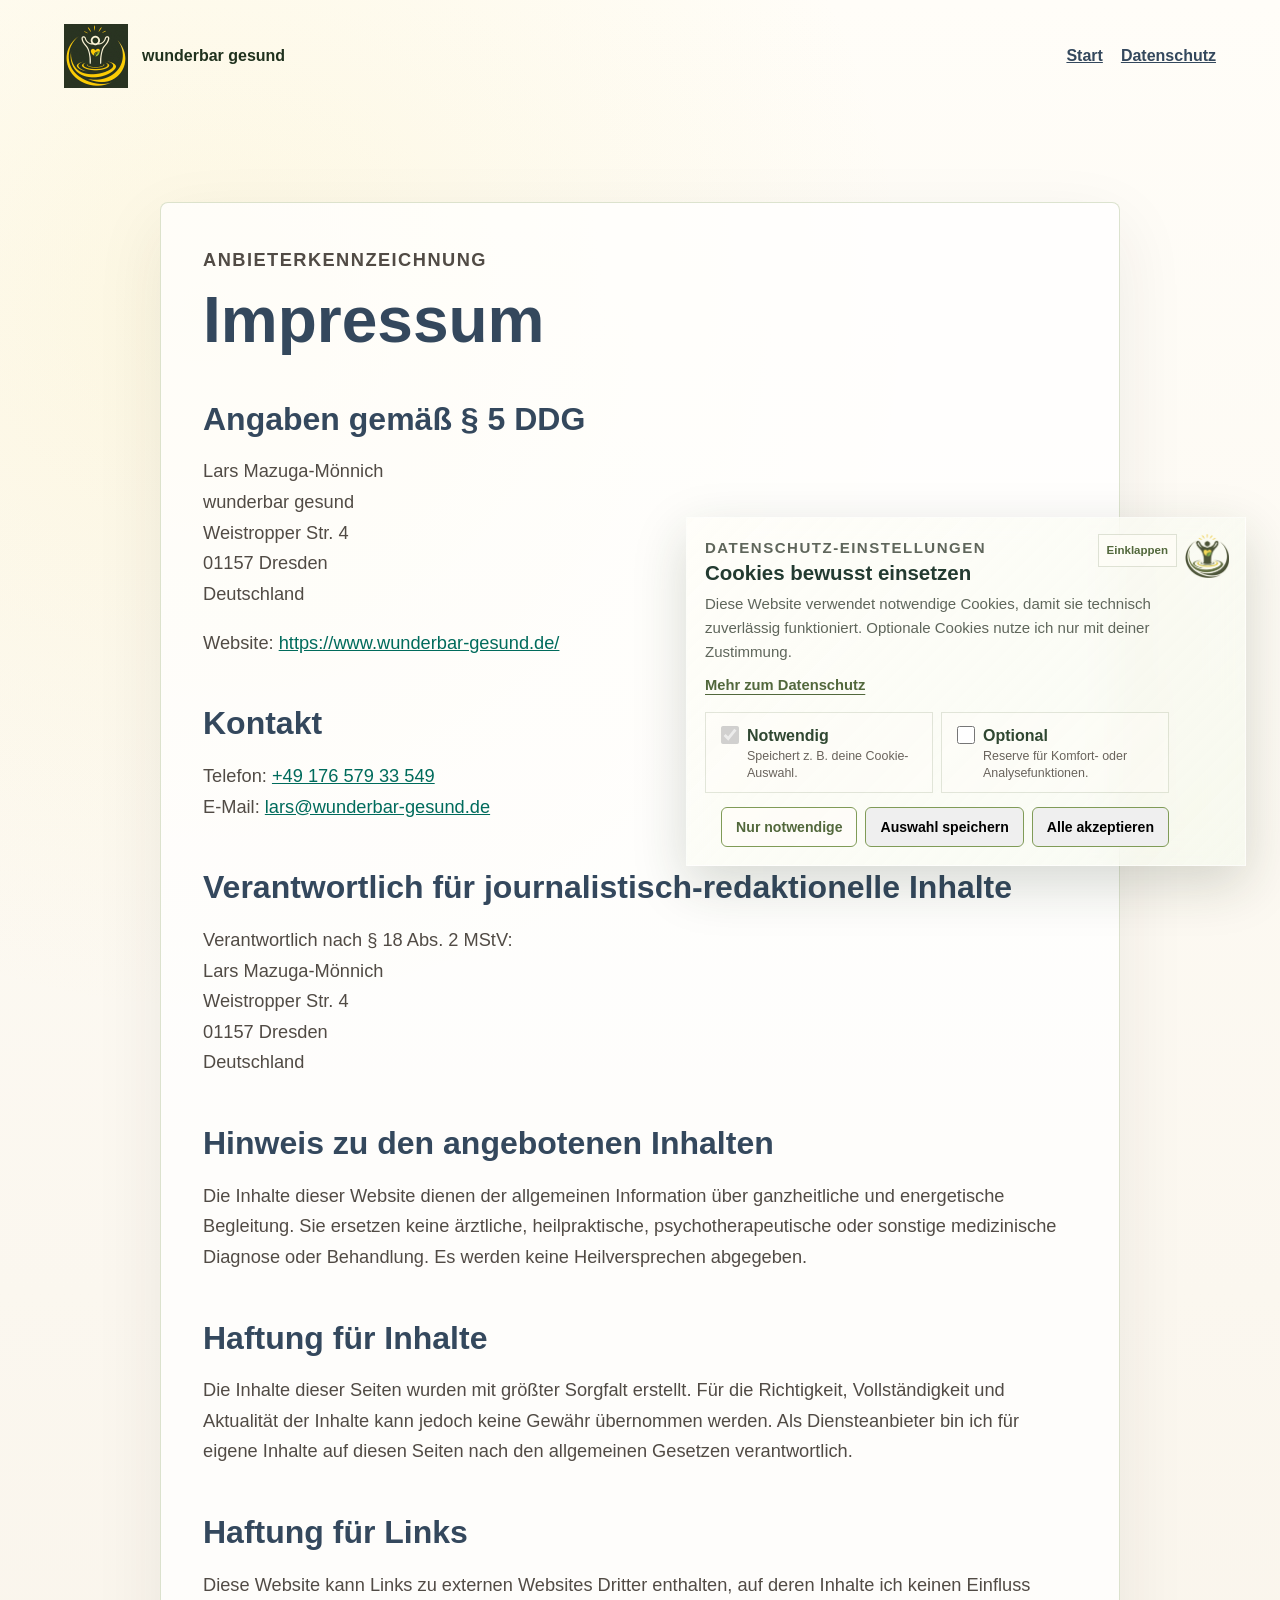
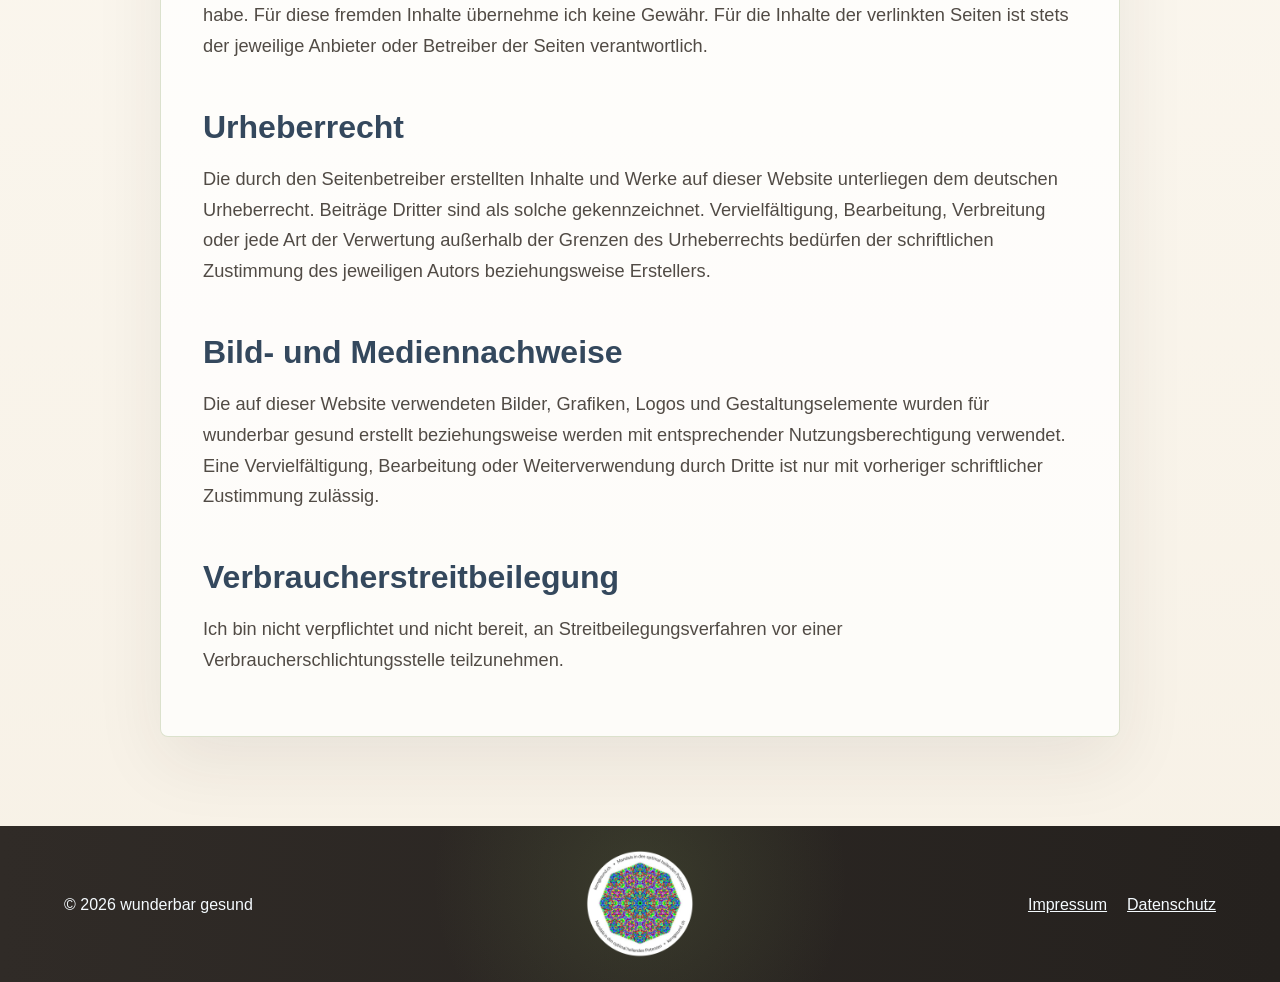
<file: impressum.html>
<!doctype html>
<html lang="de">
  <head>
    <meta charset="utf-8">
    <meta name="viewport" content="width=device-width, initial-scale=1">
    <title>Impressum | wunderbar gesund</title>
    <meta name="robots" content="noindex, follow">
    <meta name="description" content="Impressum von wunderbar gesund, Lars Mazuga-Mönnich.">
    <link rel="stylesheet" href="assets/styles.css?v=72">
  </head>
  <body class="legal-page">
    <header class="legal-header">
      <a class="legal-brand" href="index.html" aria-label="Zur Startseite">
        <img src="assets/images/logo-icon.png" alt="">
        <span>wunderbar gesund</span>
      </a>
      <nav aria-label="Rechtliche Navigation">
        <a href="index.html">Start</a>
        <a href="datenschutz.html">Datenschutz</a>
      </nav>
    </header>

    <main class="legal-main">
      <article class="legal-card">
        <p class="eyebrow">Anbieterkennzeichnung</p>
        <h1>Impressum</h1>

        <h2>Angaben gemäß § 5 DDG</h2>
        <p>
          Lars Mazuga-Mönnich<br>
          wunderbar gesund<br>
          Weistropper Str. 4<br>
          01157 Dresden<br>
          Deutschland
        </p>

        <p>
          Website:
          <a href="https://www.wunderbar-gesund.de/">https://www.wunderbar-gesund.de/</a>
        </p>

        <h2>Kontakt</h2>
        <p>
          Telefon: <a href="tel:+4917657933549">+49 176 579 33 549</a><br>
          E-Mail: <a href="mailto:lars@wunderbar-gesund.de">lars@wunderbar-gesund.de</a>
        </p>

        <h2>Verantwortlich für journalistisch-redaktionelle Inhalte</h2>
        <p>
          Verantwortlich nach § 18 Abs. 2 MStV:<br>
          Lars Mazuga-Mönnich<br>
          Weistropper Str. 4<br>
          01157 Dresden<br>
          Deutschland
        </p>

        <h2>Hinweis zu den angebotenen Inhalten</h2>
        <p>
          Die Inhalte dieser Website dienen der allgemeinen Information über ganzheitliche
          und energetische Begleitung. Sie ersetzen keine ärztliche, heilpraktische,
          psychotherapeutische oder sonstige medizinische Diagnose oder Behandlung. Es werden
          keine Heilversprechen abgegeben.
        </p>

        <h2>Haftung für Inhalte</h2>
        <p>
          Die Inhalte dieser Seiten wurden mit größter Sorgfalt erstellt. Für die Richtigkeit,
          Vollständigkeit und Aktualität der Inhalte kann jedoch keine Gewähr übernommen werden.
          Als Diensteanbieter bin ich für eigene Inhalte auf diesen Seiten nach den allgemeinen
          Gesetzen verantwortlich.
        </p>

        <h2>Haftung für Links</h2>
        <p>
          Diese Website kann Links zu externen Websites Dritter enthalten, auf deren Inhalte ich
          keinen Einfluss habe. Für diese fremden Inhalte übernehme ich keine Gewähr. Für die
          Inhalte der verlinkten Seiten ist stets der jeweilige Anbieter oder Betreiber der
          Seiten verantwortlich.
        </p>

        <h2>Urheberrecht</h2>
        <p>
          Die durch den Seitenbetreiber erstellten Inhalte und Werke auf dieser Website
          unterliegen dem deutschen Urheberrecht. Beiträge Dritter sind als solche gekennzeichnet.
          Vervielfältigung, Bearbeitung, Verbreitung oder jede Art der Verwertung außerhalb der
          Grenzen des Urheberrechts bedürfen der schriftlichen Zustimmung des jeweiligen Autors
          beziehungsweise Erstellers.
        </p>

        <h2>Bild- und Mediennachweise</h2>
        <p>
          Die auf dieser Website verwendeten Bilder, Grafiken, Logos und Gestaltungselemente
          wurden für wunderbar gesund erstellt beziehungsweise werden mit entsprechender
          Nutzungsberechtigung verwendet. Eine Vervielfältigung, Bearbeitung oder Weiterverwendung
          durch Dritte ist nur mit vorheriger schriftlicher Zustimmung zulässig.
        </p>

        <h2>Verbraucherstreitbeilegung</h2>
        <p>
          Ich bin nicht verpflichtet und nicht bereit, an Streitbeilegungsverfahren vor einer
          Verbraucherschlichtungsstelle teilzunehmen.
        </p>
      </article>
    </main>

    <footer class="site-footer">
      <p>© 2026 wunderbar gesund</p>
      <img class="footer-mandala" src="assets/images/mandala.png" alt="Mandala in den optimal heilenden Potenzen">
      <nav aria-label="Footer">
        <a href="impressum.html">Impressum</a>
        <a href="datenschutz.html">Datenschutz</a>
      </nav>
    </footer>

    <div class="cookie-consent" data-cookie-consent hidden>
      <button class="cookie-mini" type="button" data-cookie-expand hidden>Cookies</button>
      <div class="cookie-consent-card" role="dialog" aria-modal="true" aria-labelledby="cookie-title" aria-describedby="cookie-description">
        <button class="cookie-collapse" type="button" data-cookie-collapse aria-label="Cookie-Hinweis einklappen">Einklappen</button>
        <img class="cookie-logo" src="assets/images/logo-scroll-symbol-transparent.png" alt="" aria-hidden="true">
        <div class="cookie-consent-copy">
          <p class="cookie-kicker">Datenschutz-Einstellungen</p>
          <h2 id="cookie-title">Cookies bewusst einsetzen</h2>
          <p id="cookie-description">
            Diese Website verwendet notwendige Cookies, damit sie technisch zuverlässig funktioniert.
            Optionale Cookies nutze ich nur mit deiner Zustimmung.
          </p>
          <a href="datenschutz.html">Mehr zum Datenschutz</a>
        </div>
        <div class="cookie-options" aria-label="Cookie-Auswahl">
          <label class="cookie-option is-required">
            <input type="checkbox" checked disabled>
            <span>
              <strong>Notwendig</strong>
              <small>Speichert z. B. deine Cookie-Auswahl.</small>
            </span>
          </label>
          <label class="cookie-option">
            <input type="checkbox" data-cookie-optional>
            <span>
              <strong>Optional</strong>
              <small>Reserve für Komfort- oder Analysefunktionen.</small>
            </span>
          </label>
        </div>
        <div class="cookie-actions">
          <button class="button button-secondary" type="button" data-cookie-decline>Nur notwendige</button>
          <button class="button button-primary" type="button" data-cookie-save>Auswahl speichern</button>
          <button class="button button-primary" type="button" data-cookie-accept>Alle akzeptieren</button>
        </div>
      </div>
    </div>

    <script src="assets/script.js?v=28"></script>
  </body>
</html>
</file>
<file: assets/styles.css>
:root {
  --green: #809b57;
  --green-dark: #52683c;
  --ink: #302b27;
  --muted: #6f665f;
  --paper: #fffdf8;
  --soft: #f0eadf;
  --line: #ded5c7;
  --white: #ffffff;
  font-family: "Segoe UI", Arial, sans-serif;
}

* {
  box-sizing: border-box;
}

html {
  scroll-behavior: smooth;
}

body {
  margin: 0;
  color: var(--ink);
  background: var(--paper);
  line-height: 1.6;
  --logo-progress: 0;
  --logo-morph: 0;
}

img {
  display: block;
  max-width: 100%;
}

a {
  color: inherit;
}

.site-header {
  position: fixed;
  top: 0;
  left: 0;
  right: 0;
  z-index: 10;
  display: flex;
  align-items: center;
  justify-content: flex-end;
  gap: 24px;
  padding: 76px clamp(34px, 5vw, 66px) 0;
  background: transparent;
  border-bottom: 0;
  backdrop-filter: none;
  pointer-events: none;
}

.brand img {
  display: none;
}

.site-nav {
  position: absolute;
  top: calc(100% + 12px);
  right: clamp(34px, 5vw, 66px);
  display: grid;
  min-width: 220px;
  gap: 4px;
  padding: 12px;
  font-weight: 700;
  color: #243320;
  background: rgba(255, 253, 248, 0.96);
  border: 1px solid rgba(82, 104, 60, 0.22);
  border-radius: 8px;
  box-shadow: 0 18px 40px rgba(31, 49, 29, 0.18);
  opacity: 0;
  pointer-events: none;
  transform: translateY(-8px);
  transition: opacity 180ms ease, transform 180ms ease;
  visibility: hidden;
  pointer-events: none;
}

.site-nav a {
  display: block;
  padding: 10px 12px;
  border-radius: 6px;
  text-decoration: none;
}

.site-nav a:hover {
  background: rgba(128, 155, 87, 0.14);
  color: var(--green-dark);
}

.site-nav.is-open {
  opacity: 1;
  pointer-events: auto;
  transform: translateY(0);
  visibility: visible;
}

.nav-toggle {
  display: inline-flex;
  align-items: center;
  gap: 10px;
  min-height: 46px;
  padding: 8px 13px;
  color: #1f311d;
  background: rgba(255, 253, 248, 0.9);
  border: 1px solid rgba(31, 49, 29, 0.25);
  border-radius: 999px;
  box-shadow: 0 12px 28px rgba(31, 49, 29, 0.18);
  cursor: pointer;
  pointer-events: auto;
  transition: background 160ms ease, box-shadow 160ms ease, transform 160ms ease;
}

.nav-toggle:hover,
.nav-toggle[aria-expanded="true"] {
  background: rgba(255, 253, 248, 0.98);
  box-shadow: 0 16px 34px rgba(31, 49, 29, 0.24);
  transform: translateY(-1px);
}

.nav-toggle-lines {
  display: grid;
  gap: 5px;
}

.nav-toggle-lines span {
  display: block;
  width: 24px;
  height: 2px;
  background: currentColor;
  border-radius: 999px;
  transition: transform 160ms ease, opacity 160ms ease;
}

.nav-toggle-label {
  font-size: 0.78rem;
  font-weight: 800;
  letter-spacing: 0.06em;
  line-height: 1;
  text-transform: uppercase;
}

.nav-toggle[aria-expanded="true"] .nav-toggle-lines span:nth-child(1) {
  transform: translateY(7px) rotate(45deg);
}

.nav-toggle[aria-expanded="true"] .nav-toggle-lines span:nth-child(2) {
  opacity: 0;
}

.nav-toggle[aria-expanded="true"] .nav-toggle-lines span:nth-child(3) {
  transform: translateY(-7px) rotate(-45deg);
}

.hero {
  position: relative;
  min-height: auto;
  padding: clamp(112px, 20vw, 220px) clamp(20px, 3vw, 34px) 32px;
  background:
    linear-gradient(90deg, rgba(255, 255, 255, 0.5) 0%, rgba(255, 255, 255, 0.06) 42%, rgba(255, 255, 255, 0) 100%),
    url("images/hero-background-clean.png") center top / cover no-repeat;
  background-color: #edf3de;
  overflow: hidden;
}

.hero h1,
.section h2,
.split-copy h2,
.contact-section h2 {
  margin: 0;
  font-size: clamp(2.25rem, 5vw, 5rem);
  line-height: 1.03;
  letter-spacing: 0;
}

.hero-logo {
  position: fixed;
  top: 0;
  left: 50%;
  z-index: 2;
  width: var(--logo-size, min(250px, 32vw));
  aspect-ratio: 1 / 1;
  margin: 0 auto;
  padding-top: 0;
  transform: translateX(-50%);
  transform-origin: top center;
  transition: filter 180ms ease, background 180ms ease, box-shadow 180ms ease;
  will-change: transform, width;
  border: 0;
  background: transparent;
  cursor: pointer;
}

.hero-logo::before {
  content: "";
  position: absolute;
  inset: -8px;
  z-index: -1;
  background: rgba(255, 253, 248, calc(var(--logo-morph) * 0.5));
  border: 1px solid rgba(255, 255, 255, calc(var(--logo-morph) * 0.42));
  border-radius: 0;
  box-shadow: 0 18px 46px rgba(31, 49, 29, calc(var(--logo-morph) * 0.18));
  backdrop-filter: blur(calc(var(--logo-morph) * 14px));
  opacity: var(--logo-morph);
}

.hero-logo:focus-visible {
  outline: 2px solid rgba(82, 104, 60, 0.7);
  outline-offset: 4px;
}

.hero-logo img {
  width: 100%;
  height: 100%;
  object-fit: contain;
}

.logo-full,
.logo-symbol,
.logo-mark-bg,
.logo-scroll-symbol {
  transition: none;
}

.logo-symbol,
.logo-mark-bg,
.logo-scroll-symbol {
  position: absolute;
  inset: 0;
  width: 100%;
  height: 100%;
  object-fit: contain;
  opacity: 0;
  transform: scale(0.9);
}

.logo-full {
  opacity: calc(1 - var(--logo-morph));
  transform: scale(calc(1 - var(--logo-morph) * 0.18));
}

.logo-scroll-symbol {
  opacity: var(--logo-morph);
  transform: scale(calc(0.74 + var(--logo-morph) * 0.16));
  filter: drop-shadow(0 8px 18px rgba(31, 49, 29, 0.16));
}

.hero-content {
  position: relative;
  z-index: 1;
  width: min(1280px, 100%);
  max-width: 1280px;
  min-height: 500px;
  margin: -36px auto 0;
  padding: clamp(40px, 5.2vw, 82px) clamp(44px, 7.5vw, 104px) 50px;
  background:
    linear-gradient(90deg, rgba(255, 252, 244, 0.92) 0%, rgba(250, 245, 232, 0.82) 58%, rgba(247, 239, 219, 0.58) 100%),
    url("images/hero-panel-background.png") center / cover no-repeat;
}

.hero-content h1 {
  max-width: 900px;
  color: #34485d;
  font-size: clamp(3rem, 5.8vw, 5.8rem);
  font-weight: 800;
  line-height: 1.05;
}

.hero-eyebrow {
  margin: 0 0 18px;
  color: #52683c;
  font-size: clamp(0.92rem, 1.25vw, 1.15rem);
  font-weight: 800;
  letter-spacing: 0.08em;
  text-transform: uppercase;
}

.hero p,
.split-copy p,
.contact-section p {
  max-width: 680px;
  color: var(--muted);
  font-size: 1.1rem;
}

.hero-content > p {
  max-width: 780px;
  margin-top: 26px;
  color: #34485d;
  font-size: clamp(1.15rem, 2vw, 1.55rem);
}

.eyebrow {
  margin: 0 0 12px;
  color: var(--green-dark);
  font-size: 0.78rem;
  font-weight: 800;
  letter-spacing: 0.08em;
  text-transform: uppercase;
}

.hero-actions {
  display: flex;
  flex-wrap: wrap;
  gap: 14px;
  margin-top: 24px;
}

.button {
  display: inline-flex;
  align-items: center;
  justify-content: center;
  min-height: 48px;
  padding: 12px 20px;
  border: 1px solid var(--green);
  border-radius: 6px;
  font-weight: 800;
  text-decoration: none;
  cursor: pointer;
}

.button.primary {
  color: var(--white);
  background: var(--green);
}

.button.secondary {
  color: var(--green-dark);
  background: transparent;
}

.split-image img {
  width: 100%;
  aspect-ratio: 4 / 5;
  object-fit: cover;
  border-radius: 8px;
  box-shadow: 0 24px 70px rgba(48, 43, 39, 0.16);
}

.section {
  padding: clamp(60px, 8vw, 112px) clamp(20px, 5vw, 72px);
}

.section-heading {
  max-width: 920px;
  margin-bottom: 42px;
}

.section-heading h2,
.split-copy h2,
.contact-section h2 {
  font-size: clamp(2rem, 4vw, 3.6rem);
}

.methods-section {
  display: grid;
  grid-template-columns: minmax(0, 1.75fr) minmax(280px, 0.88fr);
  gap: clamp(34px, 6vw, 64px);
  align-items: start;
  padding: 76px clamp(20px, 5vw, 72px) 84px;
  background:
    linear-gradient(90deg, rgba(241, 233, 212, 0.96) 0%, rgba(232, 222, 198, 0.9) 58%, rgba(220, 211, 184, 0.82) 100%),
    url("images/hero-panel-background.png") center / cover no-repeat;
  border-top: 1px solid rgba(82, 104, 60, 0.16);
  border-bottom: 1px solid rgba(82, 104, 60, 0.16);
  box-shadow:
    inset 0 18px 46px rgba(82, 104, 60, 0.08),
    inset 0 -20px 48px rgba(48, 43, 39, 0.06);
}

.methods-heading {
  padding-bottom: 18px;
  border-bottom: 1px solid #31475a;
}

.methods-heading h2 {
  margin: 0 0 4px;
  color: #34485d;
  font-size: clamp(1.9rem, 3.1vw, 3rem);
  line-height: 1.12;
  letter-spacing: 0;
}

.methods-heading p {
  margin: 0;
  color: #34485d;
  font-size: clamp(1.25rem, 2vw, 1.9rem);
}

.accordion-item {
  border-bottom: 1px solid #31475a;
}

.accordion-trigger {
  display: grid;
  grid-template-columns: minmax(0, 1fr) 24px;
  gap: 20px;
  align-items: center;
  width: 100%;
  padding: 32px 4px 31px 0;
  border: 0;
  color: #34485d;
  background: transparent;
  font: inherit;
  font-size: clamp(1.03rem, 1.5vw, 1.34rem);
  line-height: 1.38;
  text-align: left;
  cursor: pointer;
}

.accordion-trigger strong {
  font-weight: 800;
}

.accordion-icon {
  width: 16px;
  height: 16px;
  border-right: 2px solid #006b5c;
  border-bottom: 2px solid #006b5c;
  transform: rotate(45deg);
  transition: transform 180ms ease;
}

.accordion-trigger[aria-expanded="true"] .accordion-icon {
  transform: translateY(5px) rotate(225deg);
}

.accordion-panel {
  display: grid;
  grid-template-rows: 0fr;
  overflow: hidden;
  transition: grid-template-rows 220ms ease;
}

.accordion-panel > div {
  min-height: 0;
}

.accordion-item.is-open .accordion-panel {
  grid-template-rows: 1fr;
}

.accordion-panel p {
  margin: 0 44px 18px 0;
  color: #34485d;
  font-size: 1.03rem;
}

.methods-image {
  padding-top: 80px;
}

.methods-image img {
  width: 100%;
  aspect-ratio: 4 / 3;
  object-fit: cover;
  object-position: center;
}

.price-card {
  padding: 28px;
  border: 1px solid var(--line);
  border-radius: 8px;
  background: var(--white);
}

.price-card h3 {
  margin: 0 0 12px;
  font-size: 1.25rem;
}

.split-section {
  display: grid;
  grid-template-columns: minmax(280px, 0.85fr) minmax(0, 1fr);
  gap: clamp(30px, 6vw, 72px);
  align-items: center;
  padding: clamp(60px, 8vw, 112px) clamp(20px, 5vw, 72px);
  background: var(--soft);
}

.about-section {
  display: grid;
  grid-template-columns: minmax(280px, 420px) minmax(360px, 520px);
  justify-content: center;
  gap: clamp(54px, 8vw, 120px);
  align-items: center;
  padding: clamp(72px, 9vw, 128px) clamp(24px, 7vw, 96px);
  background:
    linear-gradient(90deg, rgba(48, 43, 39, 0.2) 0%, rgba(48, 43, 39, 0.48) 54%, rgba(48, 43, 39, 0.74) 100%),
    url("images/about-ripples.png") center 58% / cover no-repeat;
}

.about-portrait {
  justify-self: center;
  width: min(390px, 72vw);
  aspect-ratio: 1 / 1;
  border-radius: 50%;
  overflow: hidden;
  background: #d5aa1f;
  box-shadow: 0 28px 80px rgba(31, 49, 29, 0.24);
}

.about-portrait img {
  width: 100%;
  height: 100%;
  object-fit: cover;
  object-position: center;
}

.about-copy {
  max-width: 520px;
  color: #f5fbff;
}

.about-copy .eyebrow {
  color: #f5fbff;
}

.about-copy h2 {
  margin: 0 0 32px;
  color: #f5fbff;
  font-size: clamp(1.55rem, 2.7vw, 2.5rem);
  line-height: 1.18;
  text-transform: uppercase;
}

.about-copy p {
  margin: 0 0 24px;
  color: #f5fbff;
  font-size: clamp(1.1rem, 1.7vw, 1.45rem);
  line-height: 1.46;
}

.quote-section {
  display: grid;
  min-height: clamp(220px, 26vw, 360px);
  align-content: center;
  justify-items: center;
  padding: clamp(48px, 7vw, 92px) clamp(24px, 7vw, 96px);
  background:
    linear-gradient(90deg, rgba(236, 246, 247, 0.88), rgba(236, 246, 247, 0.62)),
    linear-gradient(180deg, rgba(31, 49, 29, 0.08), rgba(31, 49, 29, 0.2)),
    url("images/about-ripples.png") center 46% / cover no-repeat;
}

.quote-section blockquote {
  max-width: 1050px;
  margin: 0;
  color: #34485d;
  font-size: clamp(1.85rem, 3.3vw, 3.4rem);
  font-style: italic;
  font-weight: 800;
  line-height: 1.2;
  text-align: center;
}

.quote-section cite {
  display: block;
  margin-top: 18px;
  color: rgba(52, 72, 93, 0.78);
  font-size: clamp(0.9rem, 1.1vw, 1.05rem);
  font-style: normal;
  font-weight: 800;
  letter-spacing: 0.04em;
  text-transform: uppercase;
}

.balance-section {
  padding: clamp(64px, 8vw, 112px) clamp(20px, 5vw, 72px);
  background: #fffdf8;
}

.balance-heading {
  width: 100%;
  max-width: 1180px;
  margin: 0 auto 36px;
}

.balance-heading h2 {
  max-width: 820px;
  margin: 0;
  color: #34485d;
  font-size: clamp(2rem, 3.7vw, 3.4rem);
  line-height: 1.1;
}

.balance-heading > p:last-child {
  max-width: 780px;
  margin: 18px 0 0;
  color: #514b45;
  font-size: clamp(1.08rem, 1.6vw, 1.28rem);
  line-height: 1.55;
}

.balance-grid {
  display: grid;
  grid-template-columns: repeat(3, minmax(0, 1fr));
  gap: clamp(24px, 4vw, 44px);
  width: 100%;
  max-width: 1180px;
  margin: 0 auto;
}

.balance-card {
  display: grid;
  align-content: start;
  gap: 18px;
  padding: 0;
  border-radius: 8px;
}

.balance-card.featured {
  padding: 0 18px 18px;
  background: rgba(255, 250, 241, 0.82);
  border: 1px solid rgba(128, 155, 87, 0.38);
  box-shadow: 0 26px 70px rgba(48, 43, 39, 0.12);
}

.balance-card.featured .balance-image {
  margin-right: -18px;
  margin-left: -18px;
  border-radius: 8px 8px 0 0;
}

.balance-card.featured h3,
.balance-card.featured p:not(.balance-tag) {
  padding: 0 4px;
}

.balance-card h3 {
  margin: 0;
  color: #302b27;
  font-size: clamp(1.35rem, 2vw, 1.8rem);
}

.balance-card p {
  margin: 0;
  color: #514b45;
  font-size: clamp(1.04rem, 1.5vw, 1.25rem);
  line-height: 1.55;
}

.balance-tag {
  position: absolute;
  left: 18px;
  bottom: 18px;
  width: fit-content;
  max-width: calc(100% - 28px);
  margin: 0;
  padding: 12px 18px;
  color: #fffaf1;
  background: #52683c;
  border-radius: 999px;
  box-shadow: 0 14px 28px rgba(31, 49, 29, 0.24);
  font-size: clamp(0.76rem, 1vw, 0.9rem);
  font-weight: 800;
  letter-spacing: 0.06em;
  line-height: 1.15;
  text-align: center;
  text-transform: uppercase;
}

.balance-image {
  position: relative;
  min-height: clamp(260px, 28vw, 420px);
  border-radius: 8px;
  background-color: #e8ded0;
  background-position: center;
  background-size: cover;
  box-shadow: 0 22px 60px rgba(48, 43, 39, 0.14);
}

.soul-image {
  background-image:
    linear-gradient(180deg, rgba(255, 253, 248, 0.04), rgba(31, 49, 29, 0.14)),
    url("images/balance-soul.png");
  background-position: center;
}

.mind-image {
  background-image:
    linear-gradient(180deg, rgba(255, 253, 248, 0.04), rgba(31, 49, 29, 0.16)),
    url("images/balance-mind.png");
  background-position: center;
}

.body-image {
  background-image:
    linear-gradient(180deg, rgba(255, 253, 248, 0.04), rgba(31, 49, 29, 0.12)),
    url("images/balance-body.png");
  background-position: center;
}

.muted {
  background: #f8f5ed;
}

.aura-section {
  padding: clamp(64px, 8vw, 116px) clamp(20px, 5vw, 72px);
  background:
    radial-gradient(circle at 18% 32%, rgba(244, 222, 116, 0.16), transparent 32%),
    radial-gradient(circle at 82% 74%, rgba(128, 155, 87, 0.12), transparent 28%),
    linear-gradient(180deg, #fffaf1 0%, #f7f1e6 100%);
}

.aura-heading {
  width: 100%;
  max-width: 1180px;
  margin: 0 auto 36px;
}

.aura-heading h2 {
  margin: 0;
  color: #34485d;
  font-size: clamp(2rem, 4vw, 3.7rem);
  line-height: 1.08;
}

.aura-heading > p:last-child {
  max-width: 720px;
  color: var(--muted);
  font-size: 1.1rem;
}

.aura-explorer {
  display: grid;
  grid-template-columns: minmax(360px, 1.08fr) minmax(280px, 0.72fr);
  gap: clamp(28px, 5vw, 64px);
  align-items: center;
  width: 100%;
  max-width: 1180px;
  margin: 0 auto;
}

.aura-visual {
  position: relative;
  overflow: hidden;
  margin-left: 0;
  border-radius: 0;
  aspect-ratio: 782 / 664;
  background:
    radial-gradient(circle at 30% 40%, rgba(255, 235, 139, 0.18), transparent 38%),
    #fffaf1;
  box-shadow: none;
}

.aura-visual img {
  width: 100%;
  height: 100%;
  object-fit: contain;
  object-position: center;
}

.aura-dot {
  position: absolute;
  left: var(--x);
  top: var(--y);
  width: clamp(26px, 4vw, 38px);
  height: clamp(26px, 4vw, 38px);
  border: 2px solid transparent;
  border-radius: 50%;
  background: transparent;
  box-shadow: none;
  cursor: pointer;
  transform: translate(-50%, -50%);
  transition: transform 160ms ease, box-shadow 160ms ease, outline-color 160ms ease;
}

.aura-dot:hover,
.aura-dot.is-active {
  outline: 4px solid rgba(255, 250, 241, 0.82);
  transform: translate(-50%, -50%) scale(1.08);
  box-shadow: 0 0 0 3px rgba(0, 107, 92, 0.38), 0 8px 22px rgba(31, 49, 29, 0.28);
}

.aura-dot.is-active {
  border-color: #fffaf1;
  background: rgba(255, 250, 241, 0.18);
  outline: 5px solid rgba(0, 107, 92, 0.32);
  box-shadow: 0 0 0 3px rgba(255, 250, 241, 0.86), 0 10px 26px rgba(31, 49, 29, 0.35);
}

.aura-info {
  min-height: clamp(340px, 39vw, 500px);
  padding: clamp(28px, 4vw, 42px);
  border: 1px solid rgba(128, 155, 87, 0.34);
  border-radius: 8px;
  background: rgba(255, 255, 255, 0.86);
}

.aura-layer {
  margin: 0 0 14px;
  color: #d99b00;
  font-weight: 900;
  letter-spacing: 0.08em;
  text-transform: uppercase;
}

.aura-info h3 {
  margin: 0 0 16px;
  color: #34485d;
  font-size: clamp(1.55rem, 2.6vw, 2.35rem);
  line-height: 1.15;
}

.aura-info p:last-child {
  margin: 0;
  color: var(--muted);
  font-size: 1.08rem;
}

.aura-explanation {
  width: 100%;
  max-width: 1180px;
  margin: clamp(28px, 4vw, 44px) auto 0;
  padding: clamp(22px, 3vw, 34px);
  border-left: 4px solid var(--green);
  background: rgba(255, 253, 248, 0.78);
}

.aura-explanation p {
  max-width: 940px;
  margin: 0;
  color: #34485d;
  font-size: clamp(1.08rem, 1.6vw, 1.35rem);
  line-height: 1.58;
}

.benefit-list {
  display: grid;
  grid-template-columns: repeat(2, minmax(0, 1fr));
  gap: 14px;
}

.benefit-list div {
  min-height: 96px;
  padding: 22px;
  border-left: 4px solid var(--green);
  background: var(--white);
  font-weight: 650;
}

.pricing {
  display: grid;
  grid-template-columns: repeat(2, minmax(0, 1fr));
  gap: 20px;
}

.price-card {
  display: flex;
  flex-direction: column;
}

.price-card,
.price-card.featured {
  border-color: var(--green);
  box-shadow: 0 18px 48px rgba(128, 155, 87, 0.12);
}

.price {
  margin: 12px 0 10px;
  font-size: 2.3rem;
  font-weight: 900;
  color: var(--green-dark);
}

.price span {
  font-size: 1rem;
  color: var(--muted);
}

.price:not(.price-text) span {
  font-size: inherit;
  font-weight: inherit;
  color: inherit;
}

.price-text {
  max-width: 360px;
  font-size: clamp(1.55rem, 2.7vw, 2.05rem);
  line-height: 1.16;
}

.price-text span {
  display: block;
  margin-top: 6px;
}

.price-meta {
  max-width: 420px;
  margin: -2px 0 16px;
  color: var(--muted);
  font-size: 1rem;
  font-weight: 800;
  line-height: 1.35;
}

.price-card li {
  margin: 8px 0;
}

.text-link {
  display: inline-flex;
  width: fit-content;
  margin-top: auto;
  padding-top: 14px;
  color: var(--green-dark);
  font-weight: 900;
  text-underline-offset: 5px;
}

.contact-section {
  display: grid;
  grid-template-columns: minmax(0, 0.9fr) minmax(320px, 1fr);
  gap: clamp(28px, 6vw, 70px);
  padding: clamp(60px, 8vw, 112px) clamp(20px, 5vw, 72px);
  background: var(--ink);
  color: var(--white);
}

.contact-section p {
  color: #ddd6cc;
}

.contact-form {
  display: grid;
  gap: 14px;
}

.contact-form label {
  display: grid;
  gap: 7px;
  font-weight: 700;
}

.contact-form input,
.contact-form textarea {
  width: 100%;
  border: 1px solid rgba(255, 255, 255, 0.22);
  border-radius: 6px;
  padding: 13px 14px;
  color: var(--white);
  background: rgba(255, 255, 255, 0.08);
  font: inherit;
}

.form-check {
  position: absolute;
  left: -10000px;
  width: 1px;
  height: 1px;
  overflow: hidden;
}

.form-note {
  margin: 0;
  font-size: 0.9rem;
}

.form-note.is-success {
  color: #d7f0c2;
}

.form-note.is-error {
  color: #ffd0c4;
}


.disclaimer {
  display: grid;
  grid-template-columns: 96px minmax(0, 1fr);
  gap: 26px;
  align-items: center;
  padding: 42px clamp(20px, 5vw, 72px);
  background: #e8efdd;
}

.disclaimer img {
  width: 96px;
}

.disclaimer h2 {
  margin: 0 0 8px;
}

.disclaimer p {
  max-width: 980px;
  margin: 0;
  color: var(--muted);
}

.site-footer {
  display: grid;
  grid-template-columns: minmax(0, 1fr) auto minmax(0, 1fr);
  gap: 20px;
  align-items: center;
  padding: 24px clamp(20px, 5vw, 72px);
  color: #f5fbff;
  background:
    radial-gradient(circle at 50% 35%, rgba(128, 155, 87, 0.18), transparent 32%),
    linear-gradient(90deg, #302b27 0%, #25211e 100%);
}

.site-footer p {
  margin: 0;
}

.footer-mandala {
  width: clamp(72px, 9vw, 108px);
  aspect-ratio: 1 / 1;
  object-fit: contain;
  justify-self: center;
}

.site-footer nav {
  display: flex;
  gap: 20px;
  justify-content: flex-end;
}

.cookie-consent {
  position: fixed;
  inset: auto clamp(16px, 3vw, 34px) clamp(16px, 3vw, 34px) auto;
  z-index: 20;
  display: flex;
  justify-content: flex-end;
  pointer-events: none;
}

.cookie-consent[hidden] {
  display: none;
}

.cookie-consent.is-collapsed .cookie-consent-card {
  display: none;
}

.cookie-consent.is-collapsed .cookie-mini {
  display: inline-flex;
}

.cookie-consent-card {
  position: relative;
  width: min(560px, calc(100vw - 32px));
  display: grid;
  grid-template-columns: 1fr;
  gap: 14px;
  padding: 18px 76px 18px 18px;
  color: #233b31;
  background:
    linear-gradient(135deg, rgba(255, 253, 248, 0.62), rgba(239, 246, 232, 0.42)),
    rgba(255, 253, 248, 0.28);
  border: 1px solid rgba(255, 255, 255, 0.46);
  box-shadow: 0 18px 50px rgba(31, 49, 29, 0.18);
  backdrop-filter: blur(18px) saturate(1.1);
  pointer-events: auto;
}

.cookie-mini {
  align-items: center;
  justify-content: center;
  min-height: 42px;
  padding: 10px 16px;
  color: #233b31;
  background:
    linear-gradient(135deg, rgba(255, 253, 248, 0.68), rgba(239, 246, 232, 0.46)),
    rgba(255, 253, 248, 0.32);
  border: 1px solid rgba(255, 255, 255, 0.5);
  box-shadow: 0 14px 36px rgba(31, 49, 29, 0.16);
  backdrop-filter: blur(16px) saturate(1.08);
  cursor: pointer;
  font: inherit;
  font-size: 0.82rem;
  font-weight: 900;
  letter-spacing: 0.05em;
  text-transform: uppercase;
  pointer-events: auto;
}

.cookie-mini[hidden] {
  display: none;
}

.cookie-collapse {
  position: absolute;
  top: 16px;
  right: 68px;
  padding: 6px 8px;
  color: var(--green-dark);
  background: rgba(255, 253, 248, 0.52);
  border: 1px solid rgba(82, 104, 60, 0.18);
  font: inherit;
  font-size: 0.72rem;
  font-weight: 800;
  cursor: pointer;
}

.cookie-collapse:hover,
.cookie-mini:hover {
  background: rgba(255, 253, 248, 0.78);
}

.cookie-logo {
  position: absolute;
  top: 16px;
  right: 16px;
  width: 44px;
  height: 44px;
  object-fit: contain;
  opacity: 0.9;
}

.cookie-consent-copy h2 {
  margin: 2px 0 8px;
  font-size: clamp(1.25rem, 1.6vw, 1.65rem);
  line-height: 1.05;
}

.cookie-consent-copy p {
  max-width: 500px;
  margin: 0;
  color: #5f665b;
  font-size: 0.94rem;
}

.cookie-consent-copy a {
  display: inline-flex;
  margin-top: 10px;
  color: #52683c;
  font-weight: 800;
  text-underline-offset: 4px;
  font-size: 0.92rem;
}

.cookie-kicker {
  margin: 0;
  color: #52683c;
  font-size: 0.68rem;
  font-weight: 900;
  letter-spacing: 0.1em;
  text-transform: uppercase;
}

.cookie-options {
  display: grid;
  grid-template-columns: repeat(2, minmax(0, 1fr));
  gap: 8px;
}

.cookie-option {
  display: grid;
  grid-template-columns: 20px minmax(0, 1fr);
  gap: 10px;
  align-items: start;
  padding: 10px 11px;
  border: 1px solid rgba(82, 104, 60, 0.16);
  background: rgba(255, 253, 248, 0.38);
}

.cookie-option input {
  width: 18px;
  height: 18px;
  accent-color: var(--green-dark);
  margin-top: 3px;
}

.cookie-option strong {
  display: block;
  color: #2f4731;
}

.cookie-option small {
  display: block;
  color: #69635c;
  font-size: 0.78rem;
  line-height: 1.35;
}

.cookie-actions {
  display: flex;
  flex-wrap: wrap;
  gap: 8px;
  justify-content: flex-end;
}

.cookie-actions .button {
  min-height: 40px;
  padding: 9px 14px;
  border: 1px solid var(--green);
  cursor: pointer;
  font-size: 0.88rem;
}

.cookie-actions .button-secondary {
  color: var(--green-dark);
  background: rgba(255, 253, 248, 0.72);
}

.legal-page {
  color: #34485d;
  background:
    radial-gradient(circle at 16% 12%, rgba(244, 222, 116, 0.16), transparent 28%),
    linear-gradient(180deg, #fffdf8 0%, #f7f1e6 100%);
}

.legal-header {
  display: flex;
  align-items: center;
  justify-content: space-between;
  gap: 24px;
  padding: 24px clamp(20px, 5vw, 72px);
}

.legal-brand {
  display: inline-flex;
  align-items: center;
  gap: 14px;
  color: #1f311d;
  font-weight: 900;
  text-decoration: none;
}

.legal-brand img {
  width: 64px;
  height: 64px;
  object-fit: contain;
}

.legal-header nav {
  display: flex;
  gap: 18px;
  font-weight: 700;
}

.legal-main {
  width: min(960px, calc(100% - 40px));
  margin: 0 auto;
  padding: clamp(54px, 7vw, 96px) 0;
}

.legal-main h1 {
  margin: 0 0 22px;
  color: #34485d;
  font-size: clamp(2.4rem, 5vw, 4.8rem);
  line-height: 1.04;
}

.legal-main h2 {
  margin: 46px 0 12px;
  color: #34485d;
  font-size: clamp(1.45rem, 2.5vw, 2.15rem);
  line-height: 1.2;
}

.legal-main h3 {
  margin: 26px 0 8px;
  color: #302b27;
  font-size: 1.16rem;
}

.legal-main p,
.legal-main li {
  color: #514b45;
  font-size: clamp(1rem, 1.5vw, 1.14rem);
  line-height: 1.68;
}

.legal-main a {
  color: #006b5c;
}

.legal-card {
  padding: clamp(24px, 4vw, 42px);
  border: 1px solid rgba(128, 155, 87, 0.28);
  border-radius: 8px;
  background: rgba(255, 255, 255, 0.74);
  box-shadow: 0 24px 70px rgba(48, 43, 39, 0.08);
}

.legal-note {
  padding: 18px 20px;
  border-left: 4px solid var(--green);
  background: rgba(232, 239, 221, 0.78);
}

@media (max-width: 820px) {
  .site-header {
    padding: max(24px, calc((min(250px, 32vw) - 46px) / 2)) 28px 0;
  }

  .nav-toggle {
    justify-content: center;
    width: 46px;
    min-width: 46px;
    min-height: 46px;
    padding: 0;
    background: rgba(255, 253, 248, 0.96);
    transform: translateY(calc(var(--logo-progress) * -16px));
  }

  .nav-toggle:hover,
  .nav-toggle[aria-expanded="true"] {
    transform: translateY(calc(var(--logo-progress) * -16px));
  }

  .nav-toggle-label {
    display: none;
  }

  .site-nav {
    top: calc(100% + 10px);
    right: 20px;
    left: 20px;
    min-width: 0;
    padding: 10px;
  }

  .site-nav a {
    padding: 12px;
  }

  .hero,
  .split-section,
  .contact-section,
  .methods-section,
  .about-section,
  .balance-grid,
  .aura-explorer,
  .benefit-list,
  .pricing,
  .disclaimer {
    grid-template-columns: 1fr;
  }

  .hero {
    min-height: auto;
    padding-top: clamp(112px, 34vw, 150px);
    background:
      linear-gradient(180deg, rgba(255, 255, 255, 0.18) 0%, rgba(255, 255, 255, 0.04) 45%, rgba(255, 255, 255, 0.12) 100%),
      url("images/hero-background-clean.png") center top / auto 520px no-repeat;
    background-color: #edf3de;
  }

  .hero-content {
    margin-top: -28px;
  }

  .hero-media {
    order: -1;
  }

  .brand img {
    width: 58px;
    height: 58px;
  }

  .methods-section {
    padding-top: 48px;
  }

  .methods-image {
    order: -1;
    padding-top: 0;
  }

  .about-section {
    gap: 32px;
    background:
      linear-gradient(180deg, rgba(48, 43, 39, 0.3) 0%, rgba(48, 43, 39, 0.72) 100%),
      url("images/about-ripples.png") center center / cover no-repeat;
  }

  .about-portrait {
    justify-self: center;
    width: min(300px, 78vw);
  }

  .about-copy {
    max-width: none;
  }

  .accordion-trigger {
    padding: 24px 2px 23px 0;
  }

  .aura-info {
    min-height: 0;
  }

  .aura-visual {
    margin-left: 0;
    max-width: 620px;
    width: 100%;
  }

  .site-footer {
    grid-template-columns: 1fr;
    justify-items: center;
    text-align: center;
  }

  .site-footer nav {
    justify-content: center;
  }

  .cookie-consent {
    inset: auto 12px 12px;
    justify-content: center;
  }

  .cookie-consent-card {
    grid-template-columns: 1fr;
    gap: 13px;
    width: min(356px, calc(100vw - 24px));
    padding: 16px 66px 16px 16px;
    max-height: calc(100vh - 24px);
    overflow: auto;
  }

  .cookie-logo {
    top: 14px;
    right: 14px;
    width: 38px;
    height: 38px;
  }

  .cookie-collapse {
    top: 14px;
    right: 58px;
  }

  .cookie-options {
    grid-template-columns: 1fr;
  }

  .cookie-actions {
    justify-content: stretch;
  }

  .cookie-actions .button {
    flex: 1 1 100%;
  }
}

@media (min-width: 821px) and (max-width: 1180px) {
  .hero {
    padding-top: clamp(190px, 25vw, 240px);
    background:
      linear-gradient(90deg, rgba(255, 255, 255, 0.5) 0%, rgba(255, 255, 255, 0.06) 42%, rgba(255, 255, 255, 0) 100%),
      url("images/hero-background-clean.png") center top / 100% auto no-repeat;
    background-color: #edf3de;
  }

  .hero-content {
    margin-top: clamp(-36px, -3vw, -20px);
    padding-top: clamp(136px, 15vw, 168px);
  }
}

@media (min-width: 821px) and (max-width: 1180px) and (max-height: 560px) {
  .hero {
    padding-top: clamp(205px, 24vw, 235px);
  }

  .hero-content {
    margin-top: -24px;
    padding-top: clamp(124px, 16vw, 156px);
  }
}
</file>
